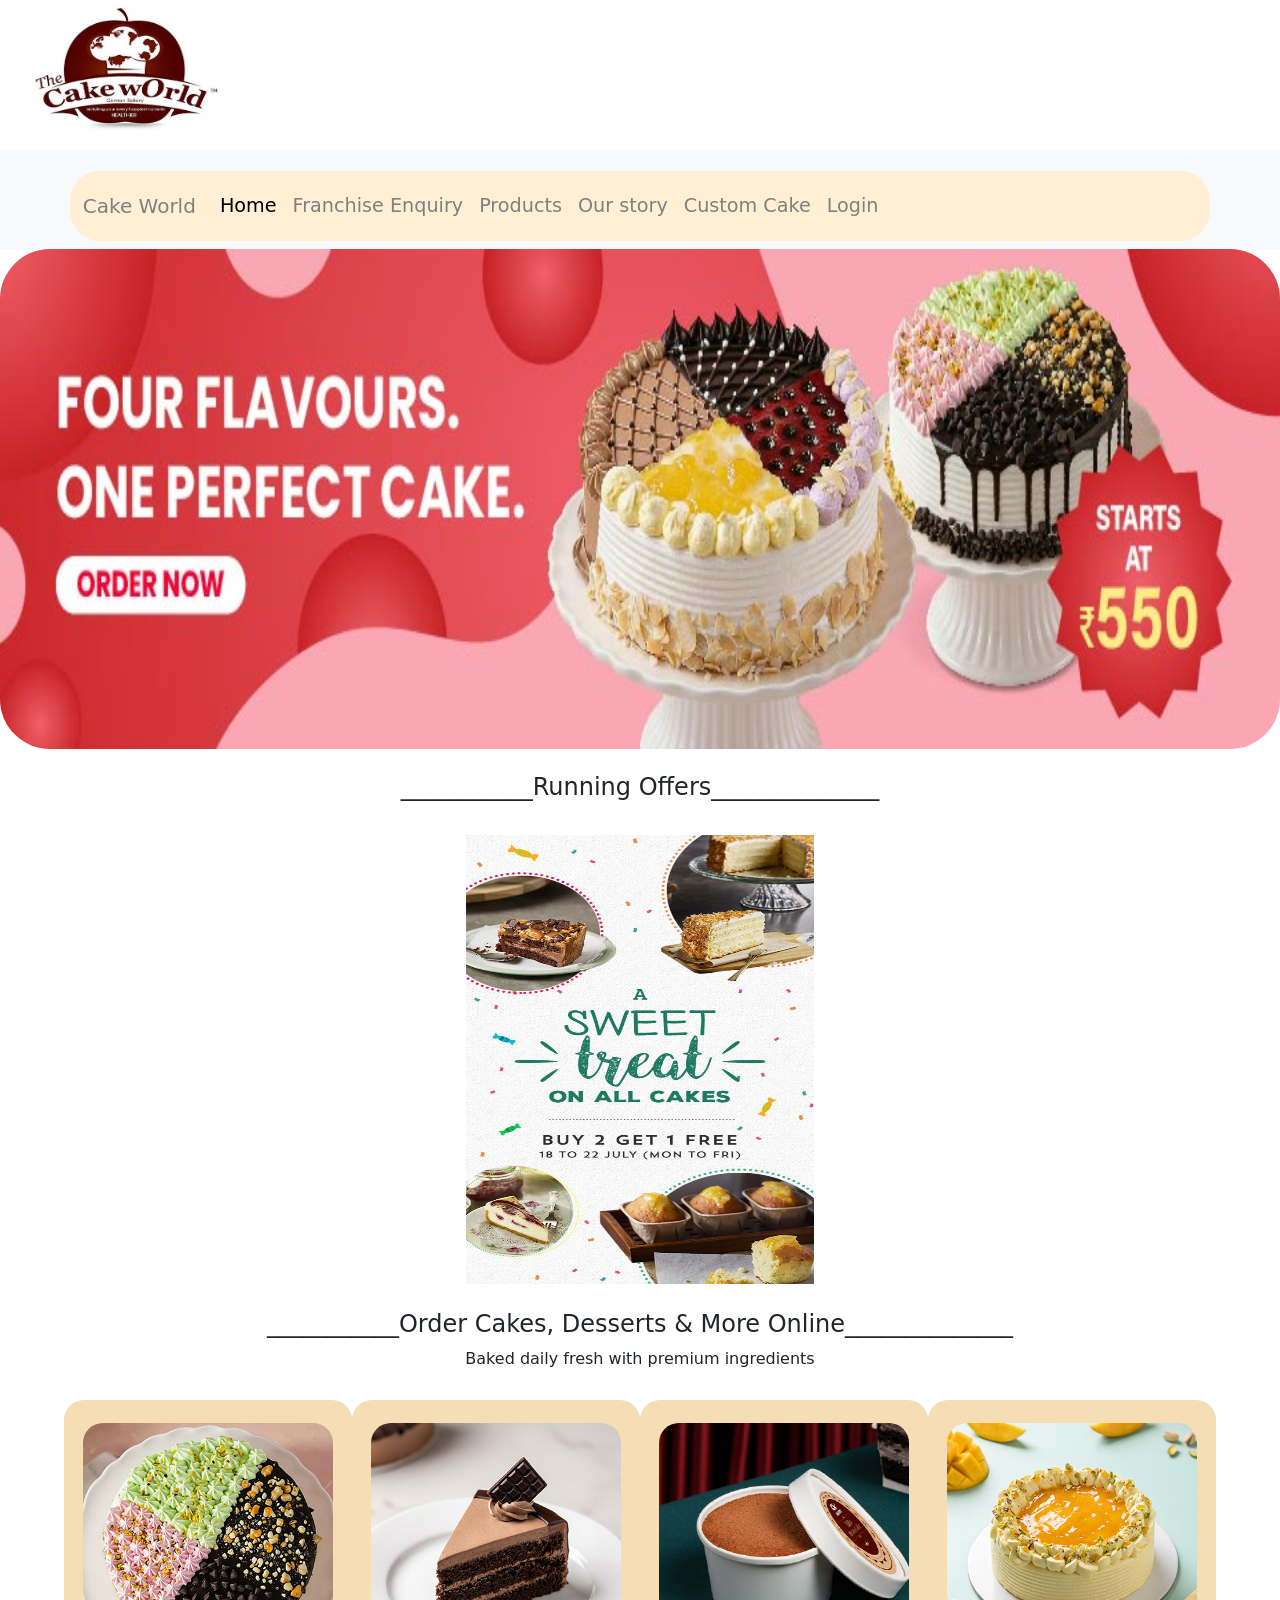
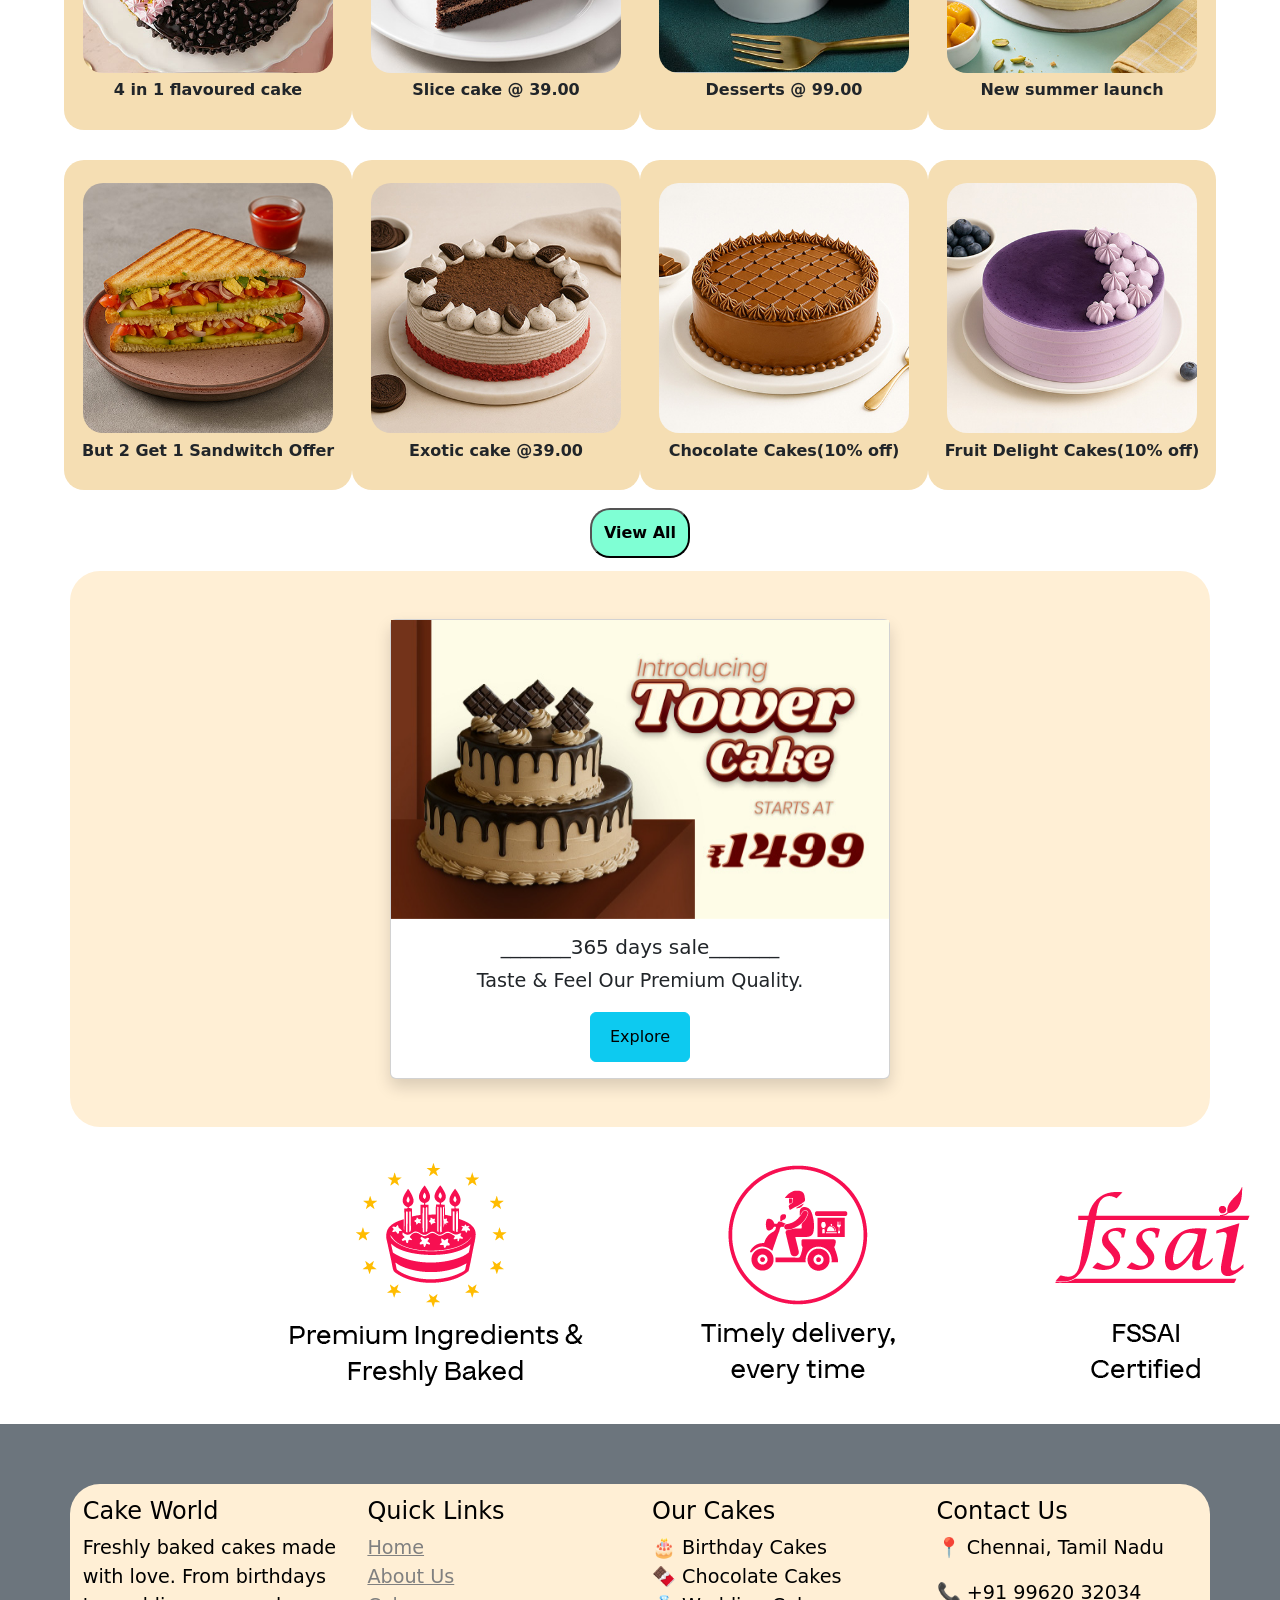
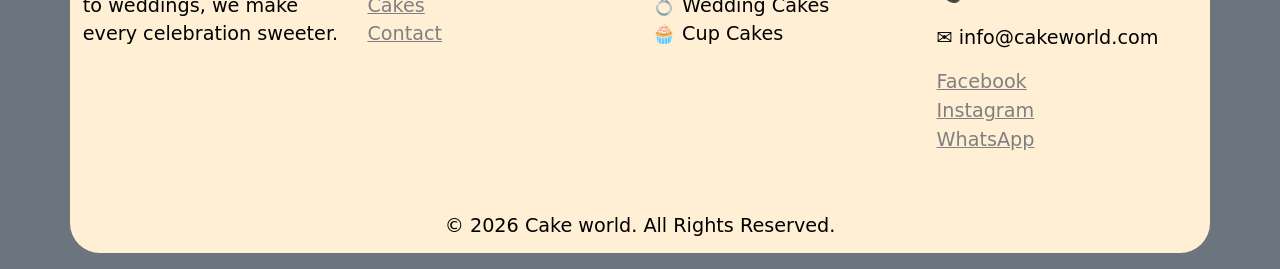
<file: index.html>
<!DOCTYPE html>
<html lang="en">
<head>
    <meta charset="UTF-8">
    <meta name="viewport" content="width=device-width, initial-scale=1.0">
    <title>Document</title>
    <link href="https://cdn.jsdelivr.net/npm/bootstrap@5.3.8/dist/css/bootstrap.min.css" rel="stylesheet" integrity="sha384-sRIl4kxILFvY47J16cr9ZwB07vP4J8+LH7qKQnuqkuIAvNWLzeN8tE5YBujZqJLB" crossorigin="anonymous">
    <link href="https://unpkg.com/aos@2.3.1/dist/aos.css" rel="stylesheet">

</head>
<style>
    body{
        overflow-x: hidden;
        padding: 0%;
        margin: 0%;
    }
    .container{
        background-color: pink;
        padding-left:3%;
        justify-content: space-evenly;
        font-size: larger;
    }
.container a{
color: grey;
justify-content: space-between;
}
.hero img{
    height: 500px;
    width: 100%;
    border-radius: 50px;
}
.hero1 img{
    padding: 2%;
    height: 500px;
    width: 400px;
}
.items{
    display: flex;
    justify-content: center;
    justify-content: space-around;
    padding: 5%;
    text-align: center;
    margin-top: -4%;
}
.list p{
    margin-top: 2%;
    font-weight: bold;
}
.list{
    height: 330px;
    width: 300px;
    background-color: wheat;
    padding-top: 2%;
    border-radius: 20px;
    margin-bottom: -4%;
}
.list img{
    border-radius: 20px;
}
button{
    background-color: aquamarine;
    height: 50px;
    width: 100px;
    justify-content: center;
    border-radius: 20px;
    font-weight: bold;
}
.container{
    background-color: papayawhip;
    margin-top: 1%;
    border-radius: 30px;
    padding: 1%;
}
.logo{
    margin-left: -15%;
}
/* Mobile Responsive - Up to 600px */
@media screen and (max-width: 600px) {

    /* Prevent horizontal scroll */
    body {
        overflow-x: hidden;
    }

    /* Navbar */
    .navbar-brand {
        font-size: 22px;
    }

    .navbar-nav {
        text-align: center;
    }

    .nav-item {
        padding: 5px 0;
    }

    /* Hero Section */
    .hero img,
    .hero1 img {
        width: 100%;
        height: auto;
        display: block;
    }

    .hero1 h4,
    .item h4 {
        font-size: 18px;
        padding: 0 10px;
        line-height: 1.5;
    }

    .item p {
        font-size: 14px;
        padding: 0 10px;
    }

    /* Product Sections */
    .items {
        display: flex;
        flex-direction: column;
        align-items: center;
        gap: 20px;
        margin: 20px 0;
    }

    .list {
        width: 90%;
        text-align: center;
    }

    .list img {
        width: 100%;
        max-width: 280px;
        height: auto;
        border-radius: 10px;
    }

    .list p {
        margin-top: 10px;
        font-size: 16px;
    }

    /* Buttons */
    button {
        width: 80%;
        max-width: 250px;
        padding: 10px;
        font-size: 16px;
    }

    /* Carousel Card */
    .container.py-5 {
        padding: 20px 10px !important;
    }

    .card {
        width: 95% !important;
        margin: auto;
    }

    .carousel-item img {
        height: 250px;
        object-fit: cover;
    }

    .card-title {
        font-size: 18px;
    }

    .card-text {
        font-size: 14px;
    }

    /* Logo */
    .logo {
        text-align: center;
        margin: 20px 0;
    }

    .logo img {
        width: 150px;
        height: auto;
    }

    /* Footer */
    .footer {
        text-align: center;
        padding: 30px 15px;
    }

    .footer h4 {
        margin-top: 15px;
        font-size: 20px;
    }

    .footer p,
    .footer li,
    .footer a {
        font-size: 14px;
    }

    .social-icons {
        margin-top: 10px;
    }

    hr {
        margin: 20px 0;
    }
}
</style>
<body>
<!--navbar-->  
    <img src="assets/photos/logo1.jpg" height="150px" width="250px" alt="logo">
    <nav class="navbar navbar-expand-lg bg-body-tertiary">
  <div class="container">
    <a class="navbar-brand" href="#">Cake World</a>
   <button class="navbar-toggler" type="button" data-bs-toggle="collapse" data-bs-target="#navbarNav" aria-controls="navbarNav" aria-expanded="false" aria-label="Toggle navigation">
      <span class="navbar-toggler-icon"></span>
      </button>
    <div class="collapse navbar-collapse" id="navbarNav">
      <ul class="navbar-nav">
        <li class="nav-item">
          <a class="nav-link active" aria-current="page" href="index.html">Home</a>
        </li>
        <li class="nav-item">
          <a class="nav-link" href="franchise.html">Franchise Enquiry</a>
        </li>
        <li class="nav-item">
          <a class="nav-link" href="products.html">Products</a>
        </li>
                <li class="nav-item">
          <a class="nav-link" href="story.html">Our story</a>
        </li>
                <li class="nav-item">
          <a class="nav-link" href="custom cake.html">Custom Cake</a>
        </li>
                <li class="nav-item">
          <a class="nav-link" href="login.html">Login</a>
        </li>
      </ul>
    </div>
  </div>
</nav>
<!--hero-->
<div class="hero">
    <div data-aos="fade-up">
<img src="assets/photos/cake.jpg" alt="cake">
</div>
</div>
<br>
<center>
    <div data-aos="flip-up">
<div class="hero1">
    <h4>___________Running Offers______________</h4>
<img src="assets/photos/cake1.jpg" alt="cake">
</div>
</div>
</center>
<!--items-->
<div class="item">
    <center>
    <h4>___________Order Cakes, Desserts & More Online______________</h4>
    <p>Baked daily fresh with premium ingredients</p>
    </center>
    </div>
    <div data-aos="fade-up">
    <div class="items">
<div class="list">
<img src="assets/photos/cake2.jpg" height="250px" width="250px" alt="cake">
<p>4 in 1 flavoured cake</p>
</div>
<div class="list">
<img src="assets/photos/cake3.jpg" height="250px" width="250px" alt="cake">
<p>Slice cake @ 39.00</p>
</div>
<div class="list">
<img src="assets/photos/cake4.jpg" height="250px" width="250px" alt="cake">
<p>Desserts @ 99.00</p>
</div>
<div class="list">
<img src="assets/photos/cake5.jpg" height="250px" width="250px" alt="cake">
<p>New summer launch</p>
</div>
</div>
    <div class="items">
<div class="list">
<img src="assets/photos/cake6.jpg" height="250px" width="250px" alt="cake">
<p>But 2 Get 1 Sandwitch Offer</p>
</div>
<div class="list">
<img src="assets/photos/cake7.jpg" height="250px" width="250px" alt="cake">
<p>Exotic cake @39.00</p>
</div>
<div class="list">
<img src="assets/photos/cake8.jpg" height="250px" width="250px" alt="cake">
<p>Chocolate Cakes(10% off)</p>
</div>
<div class="list">
<img src="assets/photos/cake9.jpg" height="250px" width="250px" alt="cake">
<p>Fruit Delight Cakes(10% off)</p>
</div>
</div>
</div>
<center>
<button>View All</button>
</center>


<div class="container py-5">
    <div class="card shadow mx-auto" style="max-width: 500px;">

        <!-- Carousel -->
        <div id="cardCarousel" class="carousel slide" data-bs-ride="carousel">

            <div class="carousel-inner">

                <div class="carousel-item active">
                    <img src="assets/photos/cake10.jpg" class="d-block w-100" alt="Image 1">
                </div>

                <div class="carousel-item">
                    <img src="assets/photos/cake11.jpg" class="d-block w-100" alt="Image 2">
                </div>

                <div class="carousel-item">
                    <img src="assets/photos/cake12.jpg" class="d-block w-100" alt="Image 3">
                </div>

                <div class="carousel-item">
                    <img src="assets/photos/cake11.jpg" class="d-block w-100" alt="Image 4">
                </div>

            </div>

        </div>

        <div class="card-body text-center">
            <h5 class="card-title">_______365 days sale_______</h5>
            <p class="card-text">Taste & Feel Our Premium Quality.</p>
            <button class="btn btn-info">Explore</button>
        </div>

    </div>
</div>
<div class="logo">
<img src="assets/photos/logo.jpg" alt="logo">
</div>

<footer class="footer bg-secondary text-black pt-5 pb-3">
    <div class="container">
        <div class="row">

            <!-- Column 1 -->
            <div class="col-md-3 col-sm-6 mb-4">
                <h4>Cake World</h4>
                <p>
                    Freshly baked cakes made with love. From birthdays to weddings,
                    we make every celebration sweeter.
                </p>
            </div>

            <!-- Column 2 -->
            <div class="col-md-3 col-sm-6 mb-4">
                <h4>Quick Links</h4>
                <ul class="list-unstyled">
                    <li><a href="#" class="footer-link">Home</a></li>
                    <li><a href="#" class="footer-link">About Us</a></li>
                    <li><a href="#" class="footer-link">Cakes</a></li>
                    <li><a href="#" class="footer-link">Contact</a></li>
                </ul>
            </div>

            <!-- Column 3 -->
            <div class="col-md-3 col-sm-6 mb-4">
                <h4>Our Cakes</h4>
                <ul class="list-unstyled">
                    <li>🎂 Birthday Cakes</li>
                    <li>🍫 Chocolate Cakes</li>
                    <li>💍 Wedding Cakes</li>
                    <li>🧁 Cup Cakes</li>
                </ul>
            </div>

            <!-- Column 4 -->
            <div class="col-md-3 col-sm-6 mb-4">
                <h4>Contact Us</h4>
                <p>📍 Chennai, Tamil Nadu</p>
                <p>📞 +91 99620 32034</p>
                <p>✉️ info@cakeworld.com</p>

                <div class="social-icons">
                    <a href="#  " class="footer-link">Facebook</a><br>
                    <a href="#" class="footer-link">Instagram</a><br>
                    <a href="#" class="footer-link">WhatsApp</a>
                </div>
            </div>

        </div>

        <hr class="border-light">

        <div class="text-center">
            <p class="mb-0">
                © 2026 Cake world. All Rights Reserved.
            </p>
        </div>
    </div>
</footer>
<script src="https://cdn.jsdelivr.net/npm/bootstrap@5.3.8/dist/js/bootstrap.bundle.min.js"></script>
<script>
    const carousel = document.querySelector('#cardCarousel');
    const bsCarousel = new bootstrap.Carousel(carousel, {
        interval: 2000, // Change every 2 seconds
        ride: 'carousel',
        pause: false,
        wrap: true
    });
</script>
<script src="https://unpkg.com/aos@2.3.1/dist/aos.js"></script>
<script>
    AOS.init({ duration: 900, once: true });
  </script>
</body>
</html>
</file>
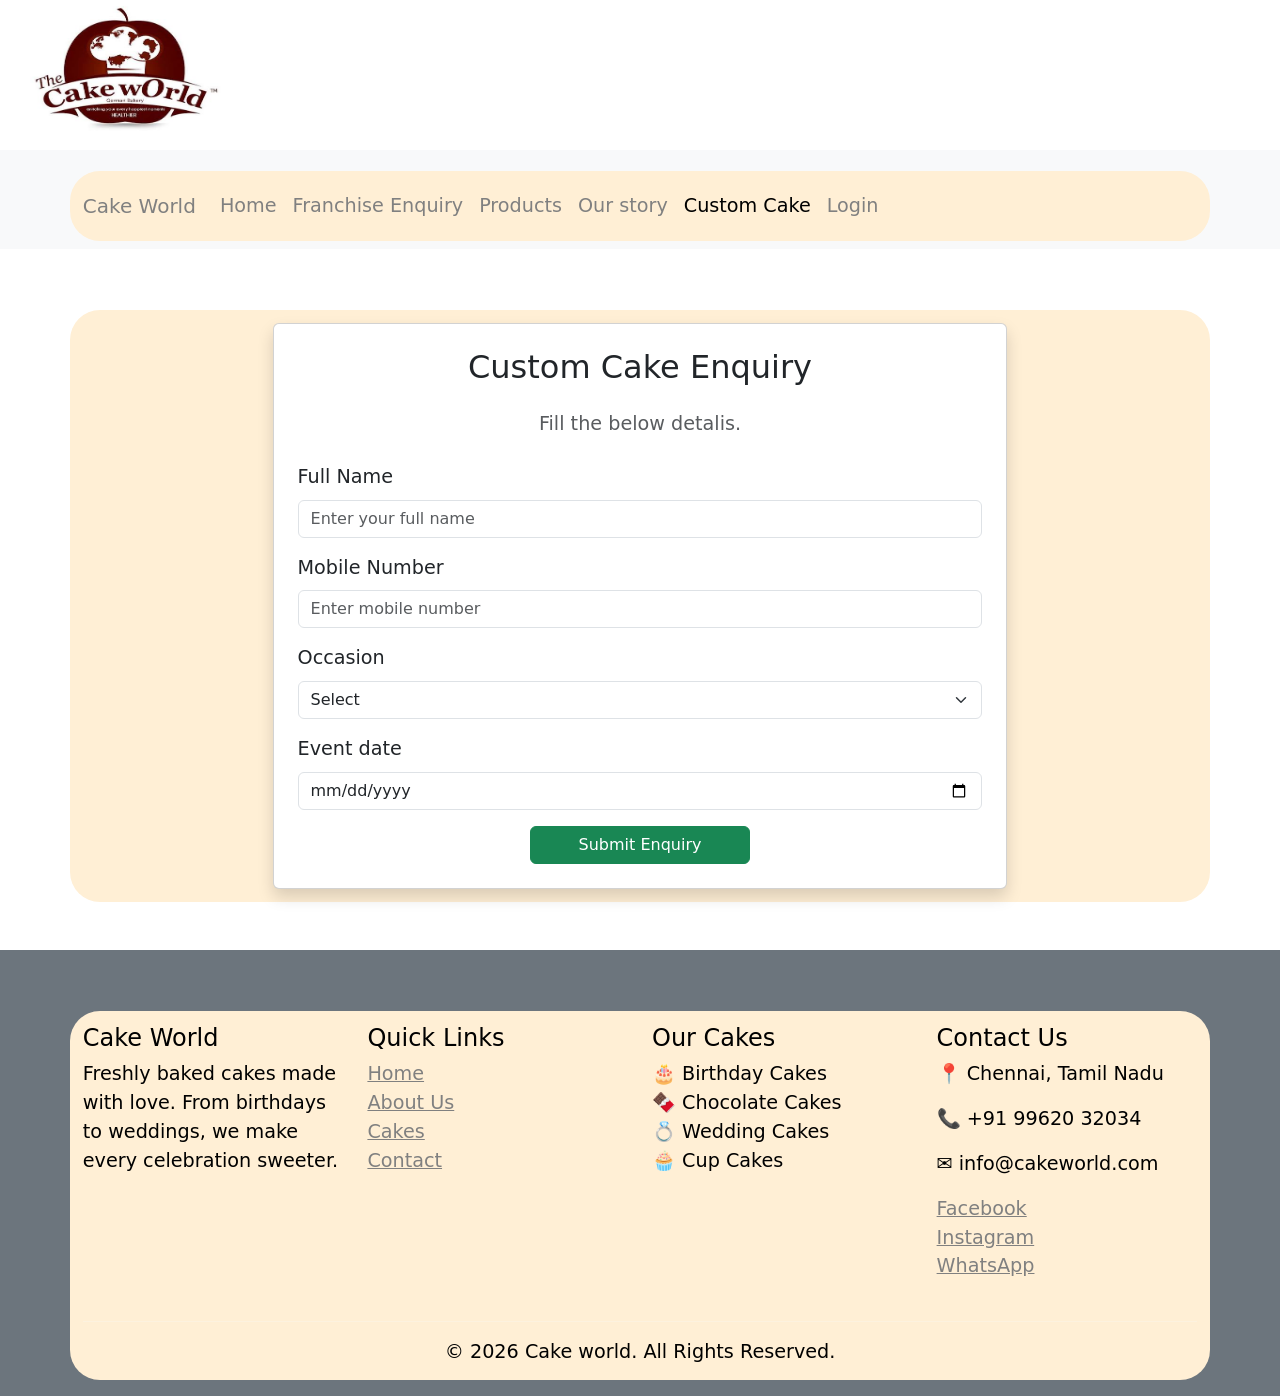
<file: custom cake.html>
<!DOCTYPE html>
<html lang="en">
<head>
    <meta charset="UTF-8">
    <meta name="viewport" content="width=device-width, initial-scale=1.0">
    <title>Document</title>
    <link href="https://cdn.jsdelivr.net/npm/bootstrap@5.3.8/dist/css/bootstrap.min.css" rel="stylesheet" integrity="sha384-sRIl4kxILFvY47J16cr9ZwB07vP4J8+LH7qKQnuqkuIAvNWLzeN8tE5YBujZqJLB" crossorigin="anonymous">
    <link href="https://unpkg.com/aos@2.3.1/dist/aos.css" rel="stylesheet">
</head>
<style>
    body{
        overflow-x: hidden;
        padding: 0%;
        margin: 0%;
    }
    .container{
        background-color: pink;
        padding-left:3%;
        justify-content: space-evenly;
        font-size: larger;
    }
.container a{
color: grey;
justify-content: space-between;
}
.container{
    background-color: papayawhip;
    margin-top: 1%;
    border-radius: 30px;
    padding: 1%;
}
@media screen and (max-width: 600px) {

    /* Form Section */
    .franchise-section {
        padding: 20px 10px !important;
    }

    .franchise-section .card {
        padding: 20px !important;
        border-radius: 10px;
    }

    .franchise-section h2 {
        font-size: 24px;
    }

    .franchise-section p {
        font-size: 14px;
    }

    .form-label {
        font-size: 14px;
    }

    .form-control,
    .form-select {
        font-size: 14px;
        padding: 10px;
    }

    .btn-success {
        width: 100%;
        padding: 12px;
        font-size: 16px;
    }

    /* Footer */
    .footer {
        text-align: center;
        padding-top: 30px !important;
        padding-bottom: 20px !important;
    }

    .footer .row {
        flex-direction: column;
    }

    .footer .col-md-3,
    .footer .col-sm-6 {
        width: 100%;
        margin-bottom: 20px;
    }

    .footer h4 {
        font-size: 20px;
        margin-bottom: 10px;
    }

    .footer p,
    .footer li,
    .footer a {
        font-size: 14px;
    }

    .footer ul {
        padding-left: 0;
    }

    .social-icons a {
        display: inline-block;
        margin: 5px 0;
    }

    .footer hr {
        margin: 20px 0;
    }

    .footer .text-center p {
        font-size: 13px;
    }
}
</style>
<body>
<!--navbar-->
    <img src="assets/photos/logo1.jpg" height="150px" width="250px" alt="logo">
<nav class="navbar navbar-expand-lg bg-body-tertiary">
  <div class="container">
    <a class="navbar-brand" href="#">Cake World</a>
   <button class="navbar-toggler" type="button" data-bs-toggle="collapse" data-bs-target="#navbarNav" aria-controls="navbarNav" aria-expanded="false" aria-label="Toggle navigation">
      <span class="navbar-toggler-icon"></span>
      </button>
    <div class="collapse navbar-collapse" id="navbarNav">
      <ul class="navbar-nav">
        <li class="nav-item">
          <a class="nav-link" aria-current="page" href="index.html">Home</a>
        </li>
        <li class="nav-item">
          <a class="nav-link " href="franchise.html">Franchise Enquiry</a>
        </li>
        <li class="nav-item">
          <a class="nav-link" href="products.html">Products</a>
        </li>
                <li class="nav-item">
          <a class="nav-link" href="story.html">Our story</a>
        </li>
                <li class="nav-item">
          <a class="nav-link active" href="custom cake.html">Custom Cake</a>
        </li>
                <li class="nav-item">
          <a class="nav-link" href="login.html">Login</a>
        </li>
      </ul>
    </div>
  </div>
</nav>
<div data-aos="flip-up">
<section class="franchise-section py-5">
    <div class="container">
        <div class="row justify-content-center">
            <div class="col-lg-8">

                <div class="card shadow p-4">
                    <h2 class="text-center mb-4">Custom Cake Enquiry</h2>
                    <p class="text-center text-muted mb-4">
                        Fill the below detalis.                    </p>

                    <form>

                        <div class="mb-3">
                            <label class="form-label">Full Name</label>
                            <input type="text" class="form-control" placeholder="Enter your full name" required>
                        </div>

                        <div class="mb-3">
                            <label class="form-label">Mobile Number</label>
                            <input type="tel" class="form-control" placeholder="Enter mobile number" required>
                        </div>

                        <div class="mb-3">
                            <label class="form-label">Occasion</label>
                            <select class="form-select">
                                <option selected>Select</option>
                                <option>Kids Birthday</option>
                                <option>Wedding</option>
                                <option>Anniversary</option>
                                <option>Other events</option>
                            </select>
                        </div>

                        <div class="mb-3">
                            <label class="form-label">Event date</label>
                            <input type="date" class="form-control" placeholder="Enter preferred location">
                        </div>

                        <div class="text-center">
                            <button type="submit" class="btn btn-success px-5">
                                Submit Enquiry
                            </button>
                        </div>

                    </form>

                </div>

            </div>
        </div>
    </div>
</section>
</div>
<footer class="footer bg-secondary text-black pt-5 pb-3">
    <div class="container">
        <div class="row">

            <!-- Column 1 -->
            <div class="col-md-3 col-sm-6 mb-4">
                <h4>Cake World</h4>
                <p>
                    Freshly baked cakes made with love. From birthdays to weddings,
                    we make every celebration sweeter.
                </p>
            </div>

            <!-- Column 2 -->
            <div class="col-md-3 col-sm-6 mb-4">
                <h4>Quick Links</h4>
                <ul class="list-unstyled">
                    <li><a href="#" class="footer-link">Home</a></li>
                    <li><a href="#" class="footer-link">About Us</a></li>
                    <li><a href="#" class="footer-link">Cakes</a></li>
                    <li><a href="#" class="footer-link">Contact</a></li>
                </ul>
            </div>

            <!-- Column 3 -->
            <div class="col-md-3 col-sm-6 mb-4">
                <h4>Our Cakes</h4>
                <ul class="list-unstyled">
                    <li>🎂 Birthday Cakes</li>
                    <li>🍫 Chocolate Cakes</li>
                    <li>💍 Wedding Cakes</li>
                    <li>🧁 Cup Cakes</li>
                </ul>
            </div>

            <!-- Column 4 -->
            <div class="col-md-3 col-sm-6 mb-4">
                <h4>Contact Us</h4>
                <p>📍 Chennai, Tamil Nadu</p>
                <p>📞 +91 99620 32034</p>
                <p>✉️ info@cakeworld.com</p>

                <div class="social-icons">
                    <a href="#  " class="footer-link">Facebook</a><br>
                    <a href="#" class="footer-link">Instagram</a><br>
                    <a href="#" class="footer-link">WhatsApp</a>
                </div>
            </div>

        </div>

        <hr class="border-light">

        <div class="text-center">
            <p class="mb-0">
                © 2026 Cake world. All Rights Reserved.
            </p>
        </div>
    </div>
</footer>
<script src="https://cdn.jsdelivr.net/npm/bootstrap@5.3.8/dist/js/bootstrap.bundle.min.js"></script>
<script>
    const carousel = document.querySelector('#cardCarousel');
    const bsCarousel = new bootstrap.Carousel(carousel, {
        interval: 2000, // Change every 2 seconds
        ride: 'carousel',
        pause: false,
        wrap: true
    });
</script>
<script src="https://unpkg.com/aos@2.3.1/dist/aos.js"></script>
<script>
    AOS.init({ duration: 900, once: true });
  </script>
</body>
</html>
</file>
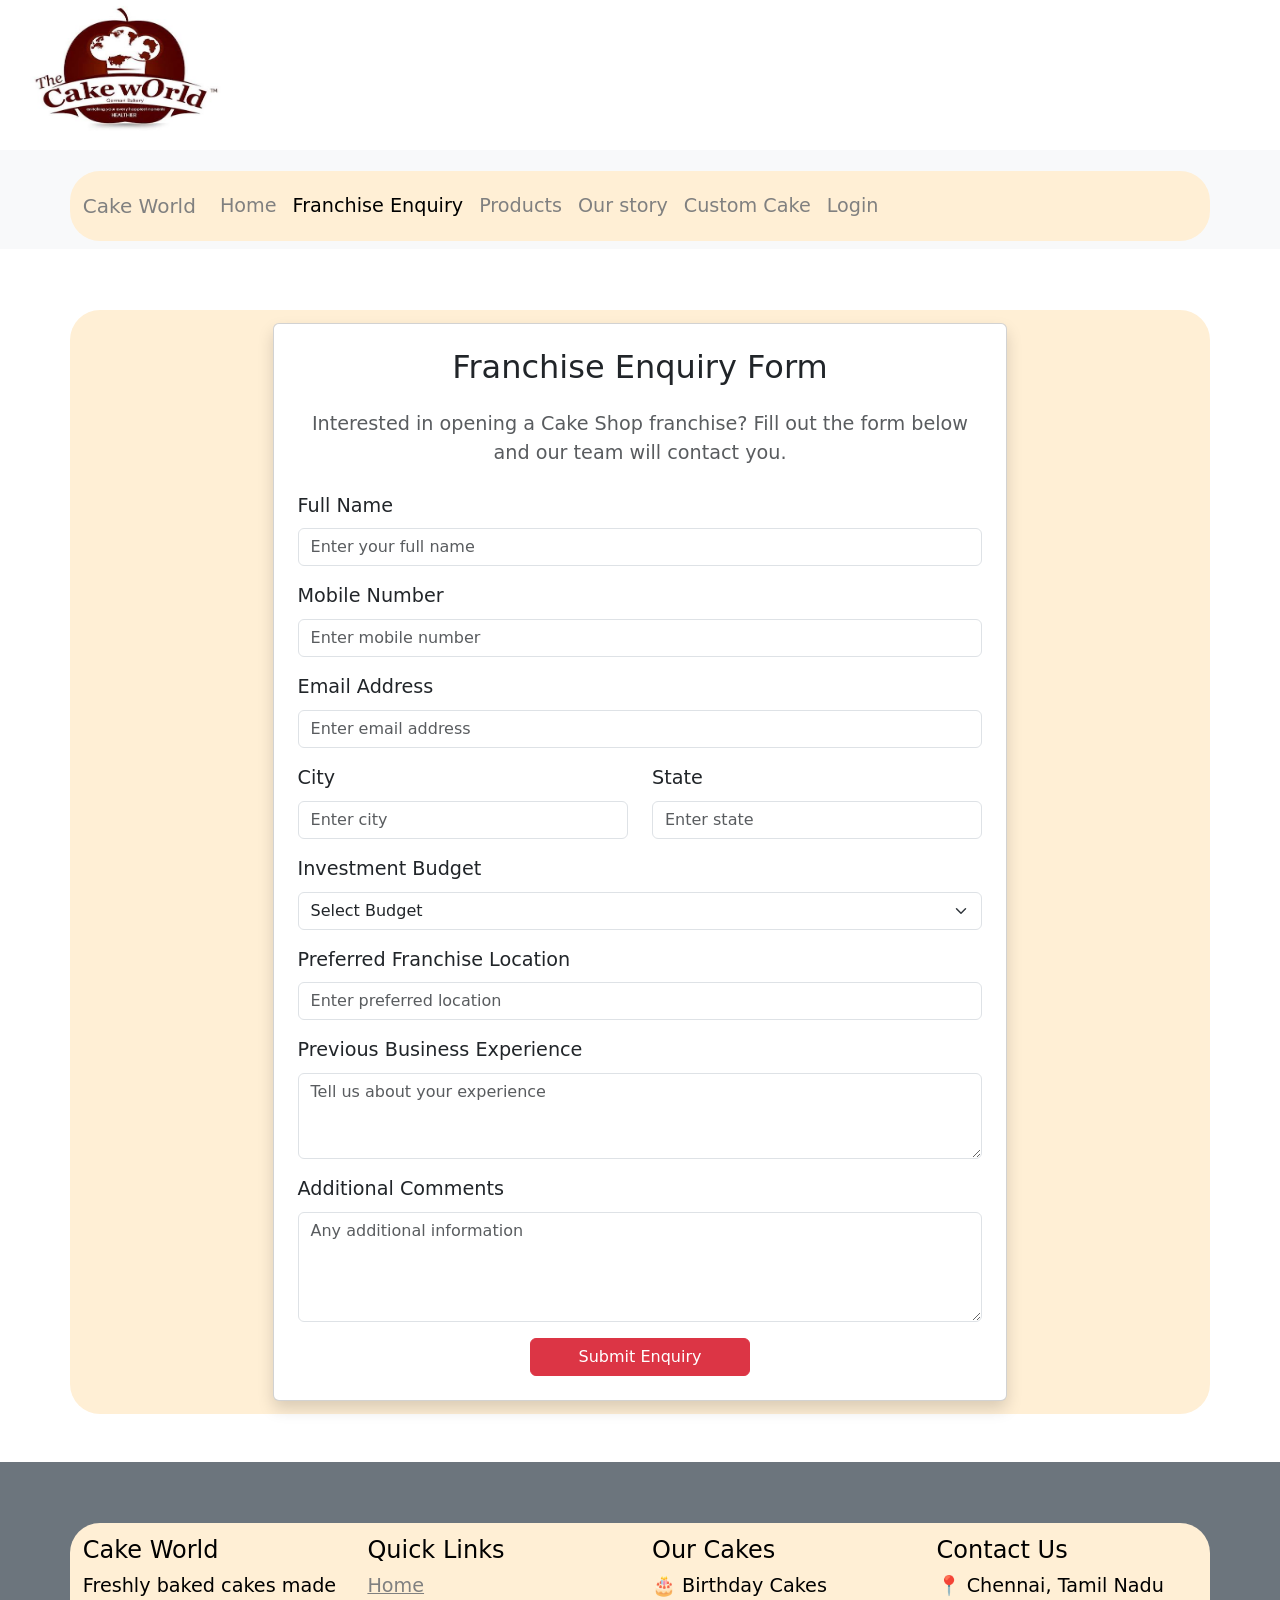
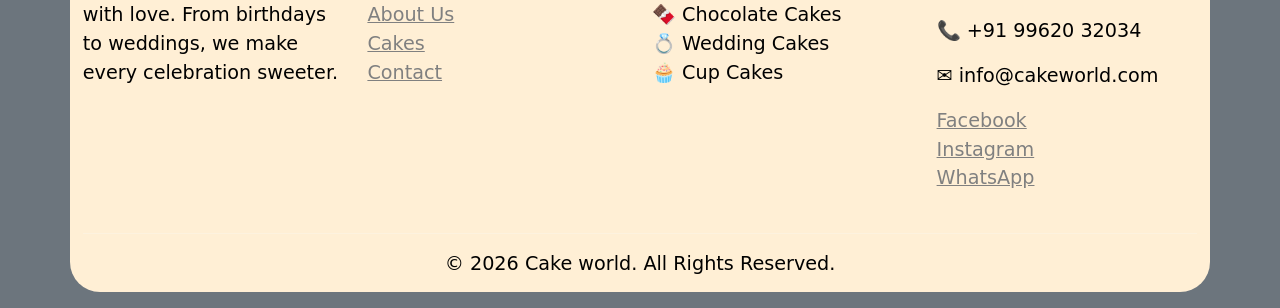
<file: franchise.html>
<!DOCTYPE html>
<html lang="en">
<head>
    <meta charset="UTF-8">
    <meta name="viewport" content="width=device-width, initial-scale=1.0">
    <title>Document</title>
    <link href="https://cdn.jsdelivr.net/npm/bootstrap@5.3.8/dist/css/bootstrap.min.css" rel="stylesheet" integrity="sha384-sRIl4kxILFvY47J16cr9ZwB07vP4J8+LH7qKQnuqkuIAvNWLzeN8tE5YBujZqJLB" crossorigin="anonymous">
    <link href="https://unpkg.com/aos@2.3.1/dist/aos.css" rel="stylesheet">
</head>
<style>
    body{
        overflow-x: hidden;
        padding: 0%;
        margin: 0%;
    }
    .container{
        background-color: pink;
        padding-left:3%;
        justify-content: space-evenly;
        font-size: larger;
    }
.container a{
color: grey;
justify-content: space-between;
}
.container{
    background-color: papayawhip;
    margin-top: 1%;
    border-radius: 30px;
    padding: 1%;
}
/* Mobile View - Up to 600px */
@media screen and (max-width: 600px) {

    /* Franchise Form Section */
    .franchise-section {
        padding: 20px 10px;
    }

    .franchise-section .card {
        padding: 20px !important;
    }

    .franchise-section h2 {
        font-size: 24px;
    }

    .franchise-section p {
        font-size: 14px;
    }

    .form-control,
    .form-select {
        font-size: 14px;
    }

    .btn-danger {
        width: 100%;
        padding: 10px;
    }

    /* City & State fields */
    .row .col-md-6 {
        width: 100%;
    }

    /* Footer */
    .footer {
        text-align: center;
        padding-top: 30px;
    }

    .footer h4 {
        font-size: 20px;
        margin-bottom: 15px;
    }

    .footer p,
    .footer li,
    .footer a {
        font-size: 14px;
    }

    .footer .col-md-3 {
        margin-bottom: 25px;
    }

    .social-icons a {
        display: inline-block;
        margin: 5px 0;
    }

    hr {
        margin: 15px 0;
    }

    .footer .text-center p {
        font-size: 13px;
    }
}
</style>
<body>
<!--navbar-->
    <img src="assets/photos/logo1.jpg" height="150px" width="250px" alt="logo">
<nav class="navbar navbar-expand-lg bg-body-tertiary">
  <div class="container">
    <a class="navbar-brand" href="#">Cake World</a>
   <button class="navbar-toggler" type="button" data-bs-toggle="collapse" data-bs-target="#navbarNav" aria-controls="navbarNav" aria-expanded="false" aria-label="Toggle navigation">
      <span class="navbar-toggler-icon"></span>
      </button>
    <div class="collapse navbar-collapse" id="navbarNav">
      <ul class="navbar-nav">
        <li class="nav-item">
          <a class="nav-link" aria-current="page" href="index.html">Home</a>
        </li>
        <li class="nav-item">
          <a class="nav-link active" href="franchise.html">Franchise Enquiry</a>
        </li>
        <li class="nav-item">
          <a class="nav-link" href="products.html">Products</a>
        </li>
                <li class="nav-item">
          <a class="nav-link" href="story.html">Our story</a>
        </li>
                <li class="nav-item">
          <a class="nav-link" href="custom cake.html">Custom Cake</a>
        </li>
                <li class="nav-item">
          <a class="nav-link" href="login.html">Login</a>
        </li>
      </ul>
    </div>
  </div>
</nav>
<div data-aos="flip-up">
<section class="franchise-section py-5">
    <div class="container">
        <div class="row justify-content-center">
            <div class="col-lg-8">

                <div class="card shadow p-4">
                    <h2 class="text-center mb-4">Franchise Enquiry Form</h2>
                    <p class="text-center text-muted mb-4">
                        Interested in opening a Cake Shop franchise? Fill out the form below and our team will contact you.
                    </p>

                    <form>

                        <div class="mb-3">
                            <label class="form-label">Full Name</label>
                            <input type="text" class="form-control" placeholder="Enter your full name" required>
                        </div>

                        <div class="mb-3">
                            <label class="form-label">Mobile Number</label>
                            <input type="tel" class="form-control" placeholder="Enter mobile number" required>
                        </div>

                        <div class="mb-3">
                            <label class="form-label">Email Address</label>
                            <input type="email" class="form-control" placeholder="Enter email address" required>
                        </div>

                        <div class="row">
                            <div class="col-md-6 mb-3">
                                <label class="form-label">City</label>
                                <input type="text" class="form-control" placeholder="Enter city">
                            </div>

                            <div class="col-md-6 mb-3">
                                <label class="form-label">State</label>
                                <input type="text" class="form-control" placeholder="Enter state">
                            </div>
                        </div>

                        <div class="mb-3">
                            <label class="form-label">Investment Budget</label>
                            <select class="form-select">
                                <option selected>Select Budget</option>
                                <option>₹5 - ₹10 Lakhs</option>
                                <option>₹10 - ₹20 Lakhs</option>
                                <option>₹20 - ₹30 Lakhs</option>
                                <option>₹30 Lakhs & Above</option>
                            </select>
                        </div>

                        <div class="mb-3">
                            <label class="form-label">Preferred Franchise Location</label>
                            <input type="text" class="form-control" placeholder="Enter preferred location">
                        </div>

                        <div class="mb-3">
                            <label class="form-label">Previous Business Experience</label>
                            <textarea class="form-control" rows="3" placeholder="Tell us about your experience"></textarea>
                        </div>

                        <div class="mb-3">
                            <label class="form-label">Additional Comments</label>
                            <textarea class="form-control" rows="4" placeholder="Any additional information"></textarea>
                        </div>

                        <div class="text-center">
                            <button type="submit" class="btn btn-danger px-5">
                                Submit Enquiry
                            </button>
                        </div>

                    </form>

                </div>

            </div>
        </div>
    </div>
</section>
</div>
<footer class="footer bg-secondary text-black pt-5 pb-3">
    <div class="container">
        <div class="row">

            <!-- Column 1 -->
            <div class="col-md-3 col-sm-6 mb-4">
                <h4>Cake World</h4>
                <p>
                    Freshly baked cakes made with love. From birthdays to weddings,
                    we make every celebration sweeter.
                </p>
            </div>

            <!-- Column 2 -->
            <div class="col-md-3 col-sm-6 mb-4">
                <h4>Quick Links</h4>
                <ul class="list-unstyled">
                    <li><a href="#" class="footer-link">Home</a></li>
                    <li><a href="#" class="footer-link">About Us</a></li>
                    <li><a href="#" class="footer-link">Cakes</a></li>
                    <li><a href="#" class="footer-link">Contact</a></li>
                </ul>
            </div>

            <!-- Column 3 -->
            <div class="col-md-3 col-sm-6 mb-4">
                <h4>Our Cakes</h4>
                <ul class="list-unstyled">
                    <li>🎂 Birthday Cakes</li>
                    <li>🍫 Chocolate Cakes</li>
                    <li>💍 Wedding Cakes</li>
                    <li>🧁 Cup Cakes</li>
                </ul>
            </div>

            <!-- Column 4 -->
            <div class="col-md-3 col-sm-6 mb-4">
                <h4>Contact Us</h4>
                <p>📍 Chennai, Tamil Nadu</p>
                <p>📞 +91 99620 32034</p>
                <p>✉️ info@cakeworld.com</p>

                <div class="social-icons">
                    <a href="#  " class="footer-link">Facebook</a><br>
                    <a href="#" class="footer-link">Instagram</a><br>
                    <a href="#" class="footer-link">WhatsApp</a>
                </div>
            </div>

        </div>

        <hr class="border-light">

        <div class="text-center">
            <p class="mb-0">
                © 2026 Cake world. All Rights Reserved.
            </p>
        </div>
    </div>
</footer>
<script src="https://cdn.jsdelivr.net/npm/bootstrap@5.3.8/dist/js/bootstrap.bundle.min.js"></script>
<script>
    const carousel = document.querySelector('#cardCarousel');
    const bsCarousel = new bootstrap.Carousel(carousel, {
        interval: 2000, // Change every 2 seconds
        ride: 'carousel',
        pause: false,
        wrap: true
    });
</script>
<script src="https://unpkg.com/aos@2.3.1/dist/aos.js"></script>
<script>
    AOS.init({ duration: 900, once: true });
  </script>
</body>
</html>
</file>
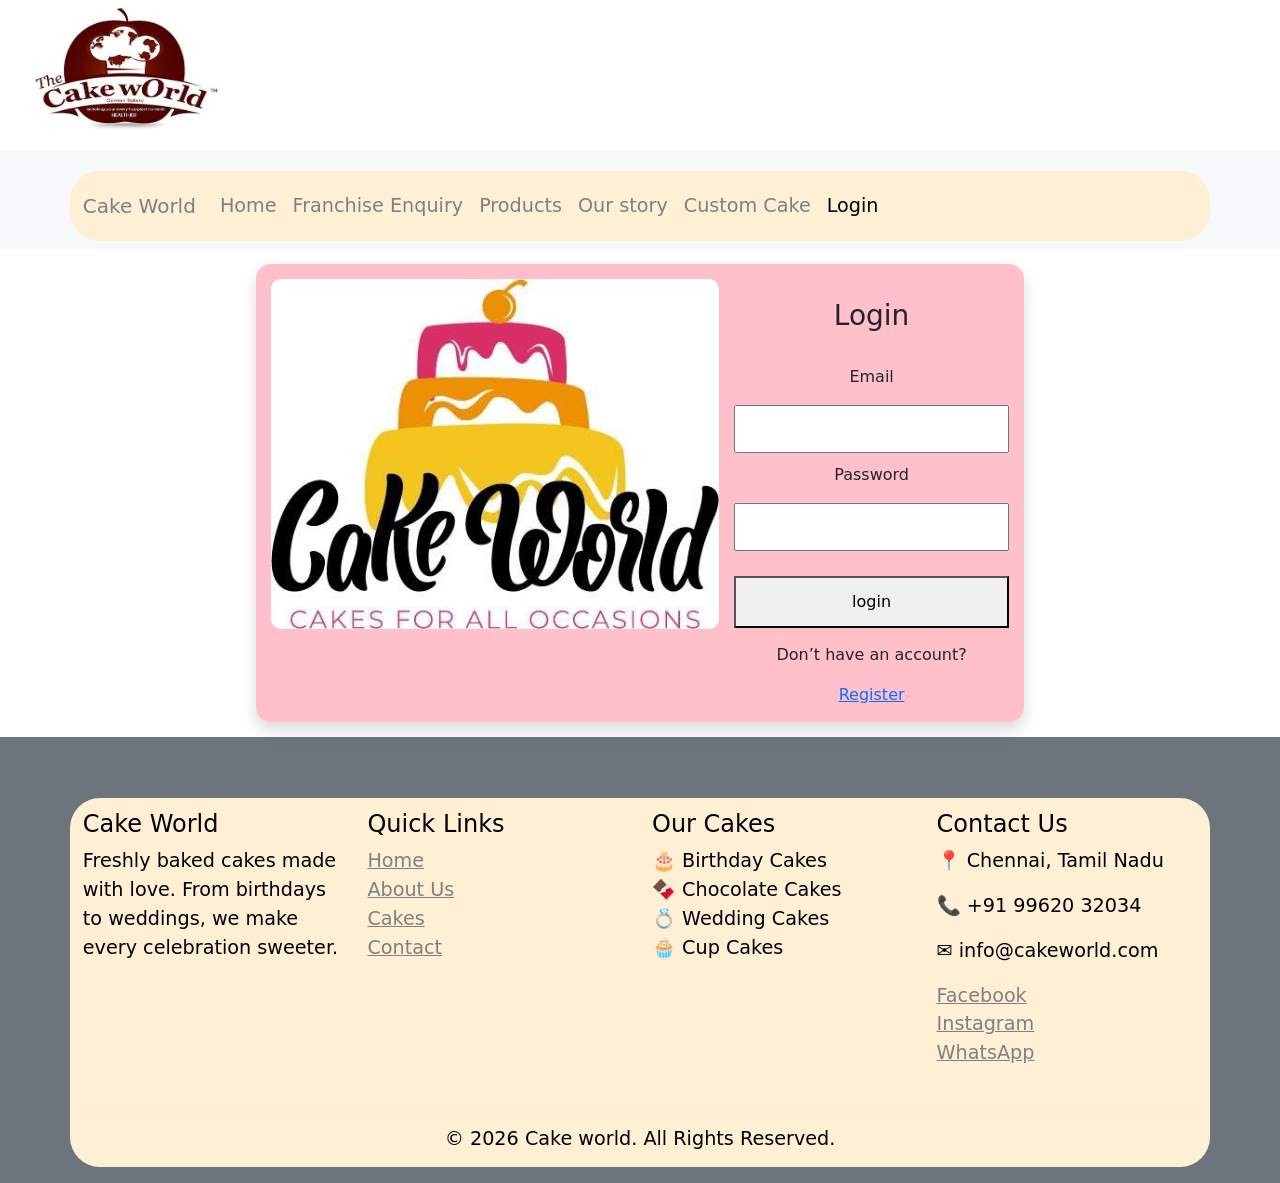
<file: login.html>
<!DOCTYPE html>
<html lang="en">
<head>
    <meta charset="UTF-8">
    <meta name="viewport" content="width=device-width, initial-scale=1.0">
    <title>Document</title>
    <link href="https://cdn.jsdelivr.net/npm/bootstrap@5.3.8/dist/css/bootstrap.min.css" rel="stylesheet" integrity="sha384-sRIl4kxILFvY47J16cr9ZwB07vP4J8+LH7qKQnuqkuIAvNWLzeN8tE5YBujZqJLB" crossorigin="anonymous">
    <link href="https://unpkg.com/aos@2.3.1/dist/aos.css" rel="stylesheet">
</head>
<style>
    body{
        overflow-x: hidden;
        padding: 0%;
        margin: 0%;
    }
    .container{
        background-color: pink;
        padding-left:3%;
        justify-content: space-evenly;
        font-size: larger;
    }
.container a{
color: grey;
justify-content: space-between;
}
.container{
    background-color: papayawhip;
    margin-top: 1%;
    border-radius: 30px;
    padding: 1%;
}
    .login{
        display: flex;
        width: 60%;
        margin: 15px auto;
        padding: 15px;
        text-align: center;
        border-radius: 15px;
        background-color: pink;
    }

    .login1 img{
        width: 100%;
        height: auto;
        border-radius: 10px;
    }

    .login2{
        margin: 20px 0 0 0;
        margin-left: 2%;
    }

    .login2 h2{
        font-size: 28px;
    }

    .login2 input{
        width: 100%;
        padding: 10px;
        margin-bottom: 10px;
    }

    .login2 button{
        width: 100%;
        margin: 15px 0;
        padding: 12px;
        font-size: 16px;
    }
    @media screen and (max-width: 600px) {

    /* Login Section */
    .login {
        display: flex;
        flex-direction: column;
        width: 95%;
        margin: 20px auto;
        padding: 15px;
    }

    .login1,
    .login2 {
        width: 100%;
        text-align: center;
    }

    .login1 img {
        width: 100%;
        height: auto;
        display: block;
        margin: 0 auto 20px;
    }

    .login2 h2 {
        font-size: 28px;
    }

    .login2 p {
        font-size: 14px;
        margin-bottom: 5px;
    }

    .login2 input {
        width: 100%;
        padding: 10px;
        margin-bottom: 15px;
        box-sizing: border-box;
    }

    .login2 button {
        width: 100%;
        padding: 10px;
        margin-bottom: 15px;
    }

    /* Footer */
    .footer {
        text-align: center;
        padding-top: 30px !important;
        padding-bottom: 20px !important;
    }

    .footer .row {
        display: flex;
        flex-direction: column;
    }

    .footer .col-md-3,
    .footer .col-sm-6 {
        width: 100%;
        margin-bottom: 20px;
    }

    .footer h4 {
        font-size: 20px;
        margin-bottom: 10px;
    }

    .footer p,
    .footer li,
    .footer a {
        font-size: 14px;
    }

    .footer ul {
        padding-left: 0;
    }

    .social-icons a {
        display: inline-block;
        margin: 5px 0;
    }

    .footer hr {
        margin: 20px 0;
    }

    .footer .text-center p {
        font-size: 13px;
    }
}
</style>
<body>
<!--navbar-->
    <img src="assets/photos/logo1.jpg" height="150px" width="250px" alt="logo">
<nav class="navbar navbar-expand-lg bg-body-tertiary">
  <div class="container">
    <a class="navbar-brand" href="#">Cake World</a>
   <button class="navbar-toggler" type="button" data-bs-toggle="collapse" data-bs-target="#navbarNav" aria-controls="navbarNav" aria-expanded="false" aria-label="Toggle navigation">
      <span class="navbar-toggler-icon"></span>
      </button>
    <div class="collapse navbar-collapse" id="navbarNav">
      <ul class="navbar-nav">
        <li class="nav-item">
          <a class="nav-link" aria-current="page" href="index.html">Home</a>
        </li>
        <li class="nav-item">
          <a class="nav-link" href="franchise.html">Franchise Enquiry</a>
        </li>
        <li class="nav-item">
          <a class="nav-link" href="products.html">Products</a>
        </li>
                <li class="nav-item">
          <a class="nav-link" href="story.html">Our story</a>
        </li>
                <li class="nav-item">
          <a class="nav-link" href="custom cake.html">Custom Cake</a>
        </li>
                <li class="nav-item">
          <a class="nav-link active" href="login.html">Login</a>
        </li>
      </ul>
    </div>
  </div>
</nav>
<div data-aos="flip-up">
<div class="login shadow">
<div class="login1">
<img src="assets/photos/cake20.jpg" width="400px" height="400px" alt="harvest">
</div>
<div class="login2">
 <div data-aos="flip-left"> 
<h2>Login</h2><br>
<p>Email</p>
<input type="text">
<p>Password</p>
<input type="text">
<button>login</button><br>
<p>Don’t have an account?</p> 
<a href="register.html">Register</a>
</div>
</div>
</div>
</div>

<footer class="footer bg-secondary text-black pt-5 pb-3">
    <div class="container">
        <div class="row">

            <!-- Column 1 -->
            <div class="col-md-3 col-sm-6 mb-4">
                <h4>Cake World</h4>
                <p>
                    Freshly baked cakes made with love. From birthdays to weddings,
                    we make every celebration sweeter.
                </p>
            </div>

            <!-- Column 2 -->
            <div class="col-md-3 col-sm-6 mb-4">
                <h4>Quick Links</h4>
                <ul class="list-unstyled">
                    <li><a href="#" class="footer-link">Home</a></li>
                    <li><a href="#" class="footer-link">About Us</a></li>
                    <li><a href="#" class="footer-link">Cakes</a></li>
                    <li><a href="#" class="footer-link">Contact</a></li>
                </ul>
            </div>

            <!-- Column 3 -->
            <div class="col-md-3 col-sm-6 mb-4">
                <h4>Our Cakes</h4>
                <ul class="list-unstyled">
                    <li>🎂 Birthday Cakes</li>
                    <li>🍫 Chocolate Cakes</li>
                    <li>💍 Wedding Cakes</li>
                    <li>🧁 Cup Cakes</li>
                </ul>
            </div>

            <!-- Column 4 -->
            <div class="col-md-3 col-sm-6 mb-4">
                <h4>Contact Us</h4>
                <p>📍 Chennai, Tamil Nadu</p>
                <p>📞 +91 99620 32034</p>
                <p>✉️ info@cakeworld.com</p>

                <div class="social-icons">
                    <a href="#  " class="footer-link">Facebook</a><br>
                    <a href="#" class="footer-link">Instagram</a><br>
                    <a href="#" class="footer-link">WhatsApp</a>
                </div>
            </div>

        </div>

        <hr class="border-light">

        <div class="text-center">
            <p class="mb-0">
                © 2026 Cake world. All Rights Reserved.
            </p>
        </div>
    </div>
</footer>
<script src="https://cdn.jsdelivr.net/npm/bootstrap@5.3.8/dist/js/bootstrap.bundle.min.js"></script>
<script>
    const carousel = document.querySelector('#cardCarousel');
    const bsCarousel = new bootstrap.Carousel(carousel, {
        interval: 2000, // Change every 2 seconds
        ride: 'carousel',
        pause: false,
        wrap: true
    });
</script>
<script src="https://unpkg.com/aos@2.3.1/dist/aos.js"></script>
<script>
    AOS.init({ duration: 900, once: true });
  </script>
</body>
</html>
</file>
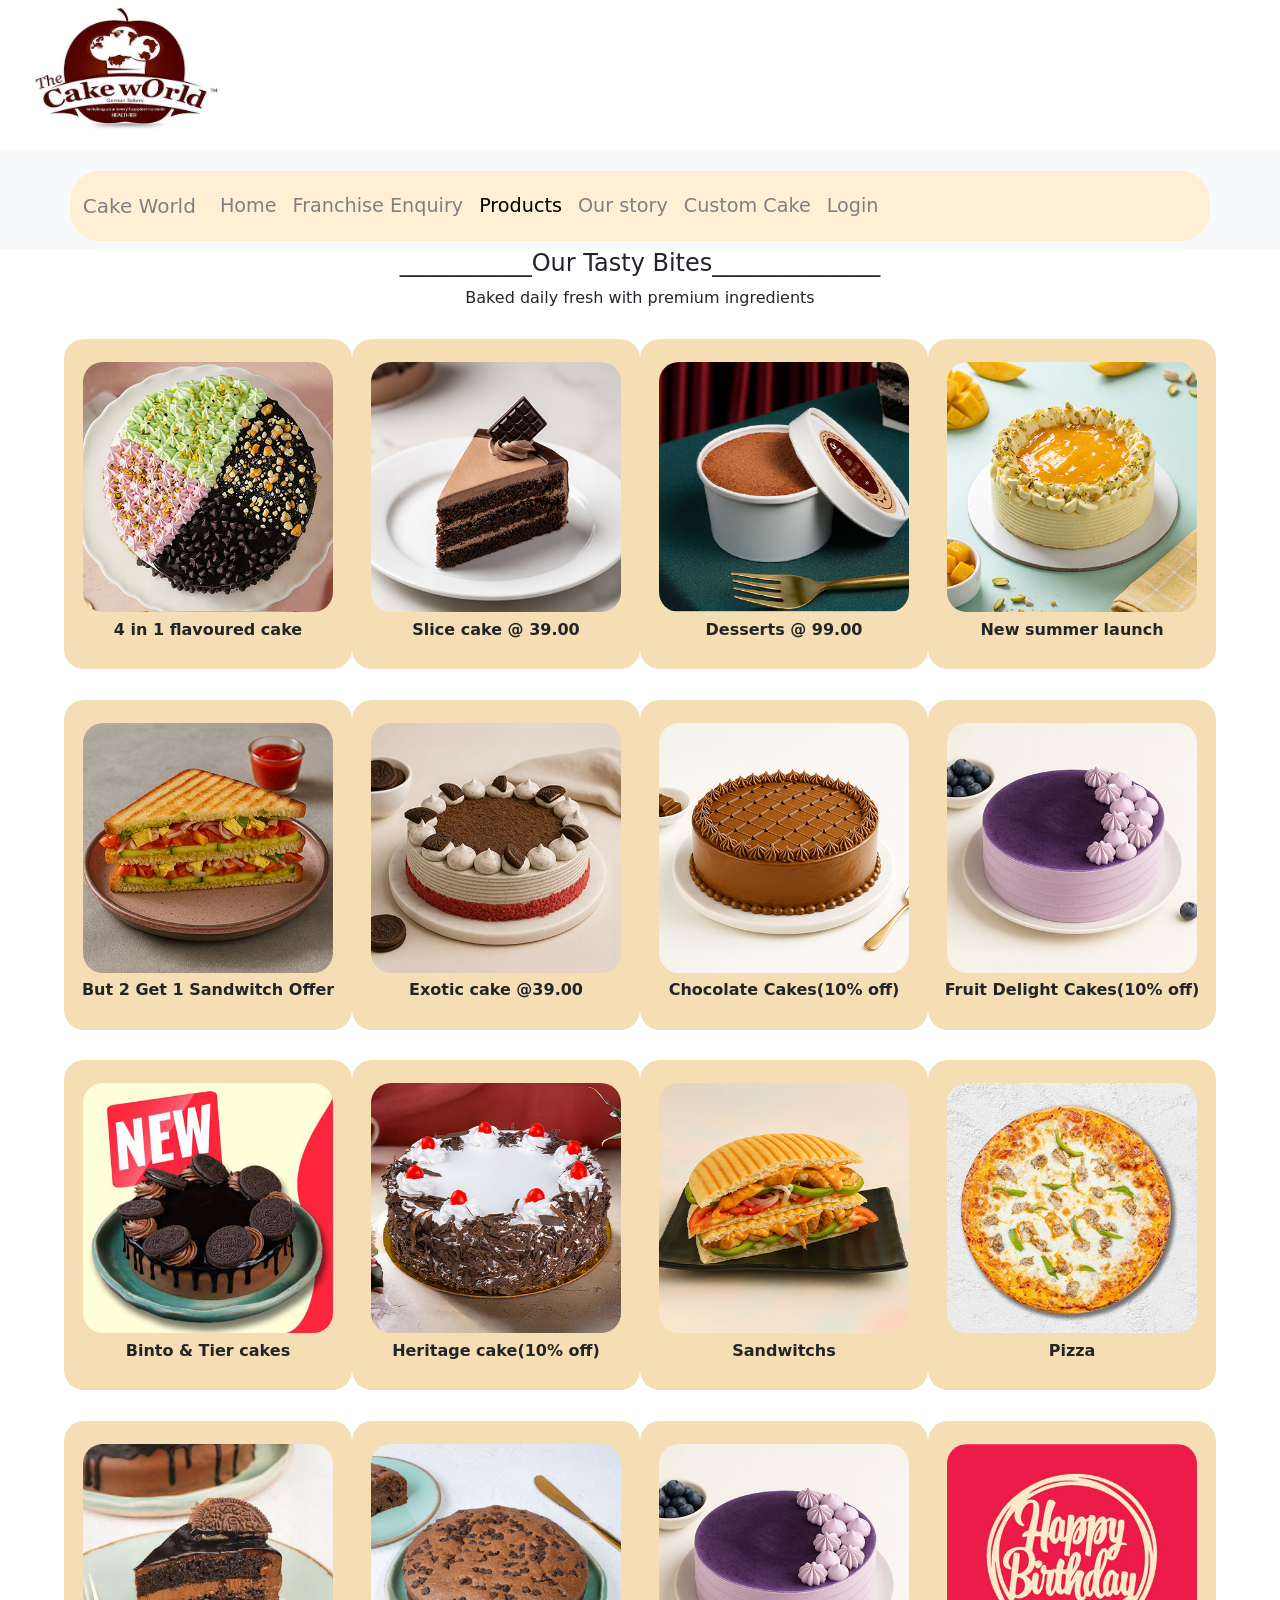
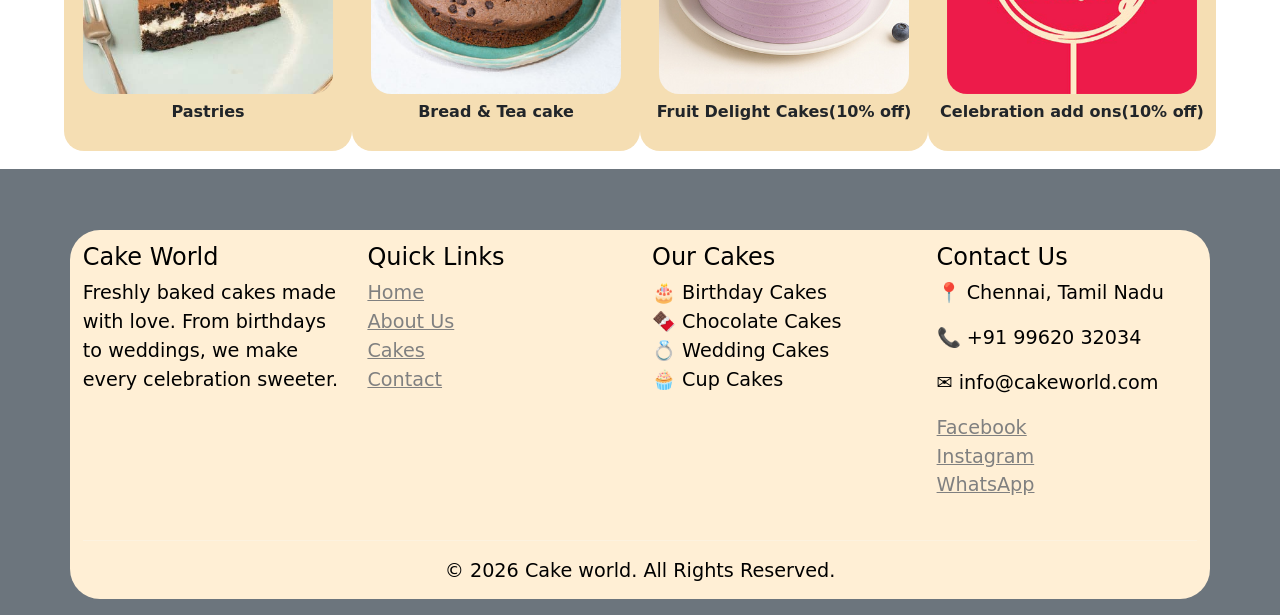
<file: products.html>
<!DOCTYPE html>
<html lang="en">
<head>
    <meta charset="UTF-8">
    <meta name="viewport" content="width=device-width, initial-scale=1.0">
    <title>Document</title>
    <link href="https://cdn.jsdelivr.net/npm/bootstrap@5.3.8/dist/css/bootstrap.min.css" rel="stylesheet" integrity="sha384-sRIl4kxILFvY47J16cr9ZwB07vP4J8+LH7qKQnuqkuIAvNWLzeN8tE5YBujZqJLB" crossorigin="anonymous">
    <link href="https://unpkg.com/aos@2.3.1/dist/aos.css" rel="stylesheet">
</head>
<style>
    body{
        overflow-x: hidden;
        padding: 0%;
        margin: 0%;
    }
    .container{
        background-color: pink;
        padding-left:3%;
        justify-content: space-evenly;
        font-size: larger;
    }
.container a{
color: grey;
justify-content: space-between;
}
.container{
    background-color: papayawhip;
    margin-top: 1%;
    border-radius: 30px;
    padding: 1%;
}
.items{
    display: flex;
    justify-content: center;
    justify-content: space-around;
    padding: 5%;
    text-align: center;
    margin-top: -4%;
}
.list p{
    margin-top: 2%;
    font-weight: bold;
}
.list{
    height: 330px;
    width: 300px;
    background-color: wheat;
    padding-top: 2%;
    border-radius: 20px;
    margin-bottom: -4%;
    cursor: pointer;
}
.list img{
    border-radius: 20px;
}
@media screen and (max-width: 600px) {
    body {
        overflow-x: hidden;
    }
    .items {
        display: flex;
        flex-direction: column;
        align-items: center;
        width: 100%;
        margin: 20px 0;
    }

    .list {
        width: 90%;
        margin-bottom: 20px;
        text-align: center;
    }

    .list img {
        width: 100%;
        max-width: 250px;
        height: auto;
        display: block;
        margin: 0 auto;
    }

    .list p {
        font-size: 15px;
        margin-top: 10px;
        padding: 0 10px;
    }
        /* Footer */
    .footer {
        text-align: center;
        padding-top: 30px !important;
        padding-bottom: 20px !important;
    }

    .footer .row {
        display: flex;
        flex-direction: column;
    }

    .footer .col-md-3,
    .footer .col-sm-6 {
        width: 100%;
        margin-bottom: 20px;
    }

    .footer h4 {
        font-size: 20px;
        margin-bottom: 10px;
    }

    .footer p,
    .footer li,
    .footer a {
        font-size: 14px;
    }

    .footer ul {
        padding-left: 0;
    }

    .social-icons a {
        display: inline-block;
        margin: 4px 0;
    }

    .footer hr {
        margin: 20px 0;
    }

    .footer .text-center p {
        font-size: 13px;
    }
}
</style>
<body>
<!--navbar-->
    <img src="assets/photos/logo1.jpg" height="150px" width="250px" alt="logo">
<nav class="navbar navbar-expand-lg bg-body-tertiary">
  <div class="container">
    <a class="navbar-brand" href="#">Cake World</a>
  <button class="navbar-toggler" type="button" data-bs-toggle="collapse" data-bs-target="#navbarNav" aria-controls="navbarNav" aria-expanded="false" aria-label="Toggle navigation">
      <span class="navbar-toggler-icon"></span>
      </button> 
    <div class="collapse navbar-collapse" id="navbarNav">
      <ul class="navbar-nav">
        <li class="nav-item">
          <a class="nav-link" aria-current="page" href="index.html">Home</a>
        </li>
        <li class="nav-item">
          <a class="nav-link" href="franchise.html">Franchise Enquiry</a>
        </li>
        <li class="nav-item">
          <a class="nav-link active" href="products.html">Products</a>
        </li>
                <li class="nav-item">
          <a class="nav-link" href="story.html">Our story</a>
        </li>
                <li class="nav-item">
          <a class="nav-link" href="custom cake.html">Custom Cake</a>
        </li>
                <li class="nav-item">
          <a class="nav-link" href="login.html">Login</a>
        </li>
      </ul>
    </div>
  </div>
</nav>
<!--items-->
<div class="item">
    <center>
    <h4>___________Our Tasty Bites______________</h4>
    <p>Baked daily fresh with premium ingredients</p>
    </center>
    </div>
    <div data-aos="fade-up">
    <div class="items">
<div class="list">
<img src="assets/photos/cake2.jpg" height="250px" width="250px" alt="cake">
<p>4 in 1 flavoured cake</p>
</div>
<div class="list">
<img src="assets/photos/cake3.jpg" height="250px" width="250px" alt="cake">
<p>Slice cake @ 39.00</p>
</div>
<div class="list">
<img src="assets/photos/cake4.jpg" height="250px" width="250px" alt="cake">
<p>Desserts @ 99.00</p>
</div>
<div class="list">
<img src="assets/photos/cake5.jpg" height="250px" width="250px" alt="cake">
<p>New summer launch</p>
</div>
</div>
    <div class="items">
<div class="list">
<img src="assets/photos/cake6.jpg" height="250px" width="250px" alt="cake">
<p>But 2 Get 1 Sandwitch Offer</p>
</div>
<div class="list">
<img src="assets/photos/cake7.jpg" height="250px" width="250px" alt="cake">
<p>Exotic cake @39.00</p>
</div>
<div class="list">
<img src="assets/photos/cake8.jpg" height="250px" width="250px" alt="cake">
<p>Chocolate Cakes(10% off)</p>
</div>
<div class="list">
<img src="assets/photos/cake9.jpg" height="250px" width="250px" alt="cake">
<p>Fruit Delight Cakes(10% off)</p>
</div>
</div>
    <div class="items">
<div class="list">
<img src="assets/photos/cake13.jpg" height="250px" width="250px" alt="cake">
<p>Binto & Tier cakes</p>
</div>
<div class="list">
<img src="assets/photos/cake14.jpg" height="250px" width="250px" alt="cake">
<p>Heritage cake(10% off)</p>
</div>
<div class="list">
<img src="assets/photos/cake15.jpg" height="250px" width="250px" alt="cake">
<p>Sandwitchs</p>
</div>
<div class="list">
<img src="assets/photos/cake16.jpg" height="250px" width="250px" alt="cake">
<p>Pizza</p>
</div>
</div>
    <div class="items">
<div class="list">
<img src="assets/photos/cake17.jpg" height="250px" width="250px" alt="cake">
<p>Pastries</p>
</div>
<div class="list">
<img src="assets/photos/cake18.jpg" height="250px" width="250px" alt="cake">
<p>Bread & Tea cake</p>
</div>
<div class="list">
<img src="assets/photos/cake9.jpg" height="250px" width="250px" alt="cake">
<p>Fruit Delight Cakes(10% off)</p>
</div>
<div class="list">
<img src="assets/photos/cake19.jpg" height="250px" width="250px" alt="cake">
<p>Celebration add ons(10% off)</p>
</div>
</div>
</div>
<footer class="footer bg-secondary text-black pt-5 pb-3">
    <div class="container">
        <div class="row">

            <!-- Column 1 -->
            <div class="col-md-3 col-sm-6 mb-4">
                <h4>Cake World</h4>
                <p>
                    Freshly baked cakes made with love. From birthdays to weddings,
                    we make every celebration sweeter.
                </p>
            </div>

            <!-- Column 2 -->
            <div class="col-md-3 col-sm-6 mb-4">
                <h4>Quick Links</h4>
                <ul class="list-unstyled">
                    <li><a href="#" class="footer-link">Home</a></li>
                    <li><a href="#" class="footer-link">About Us</a></li>
                    <li><a href="#" class="footer-link">Cakes</a></li>
                    <li><a href="#" class="footer-link">Contact</a></li>
                </ul>
            </div>

            <!-- Column 3 -->
            <div class="col-md-3 col-sm-6 mb-4">
                <h4>Our Cakes</h4>
                <ul class="list-unstyled">
                    <li>🎂 Birthday Cakes</li>
                    <li>🍫 Chocolate Cakes</li>
                    <li>💍 Wedding Cakes</li>
                    <li>🧁 Cup Cakes</li>
                </ul>
            </div>

            <!-- Column 4 -->
            <div class="col-md-3 col-sm-6 mb-4">
                <h4>Contact Us</h4>
                <p>📍 Chennai, Tamil Nadu</p>
                <p>📞 +91 99620 32034</p>
                <p>✉️ info@cakeworld.com</p>

                <div class="social-icons">
                    <a href="#  " class="footer-link">Facebook</a><br>
                    <a href="#" class="footer-link">Instagram</a><br>
                    <a href="#" class="footer-link">WhatsApp</a>
                </div>
            </div>

        </div>

        <hr class="border-light">

        <div class="text-center">
            <p class="mb-0">
                © 2026 Cake world. All Rights Reserved.
            </p>
        </div>
    </div>
</footer>
<script src="https://cdn.jsdelivr.net/npm/bootstrap@5.3.8/dist/js/bootstrap.bundle.min.js"></script>
<script>
    const carousel = document.querySelector('#cardCarousel');
    const bsCarousel = new bootstrap.Carousel(carousel, {
        interval: 2000, // Change every 2 seconds
        ride: 'carousel',
        pause: false,
        wrap: true
    });
</script>
<script src="https://unpkg.com/aos@2.3.1/dist/aos.js"></script>
<script>
    AOS.init({ duration: 900, once: true });
  </script>
</body>
</html>
</file>
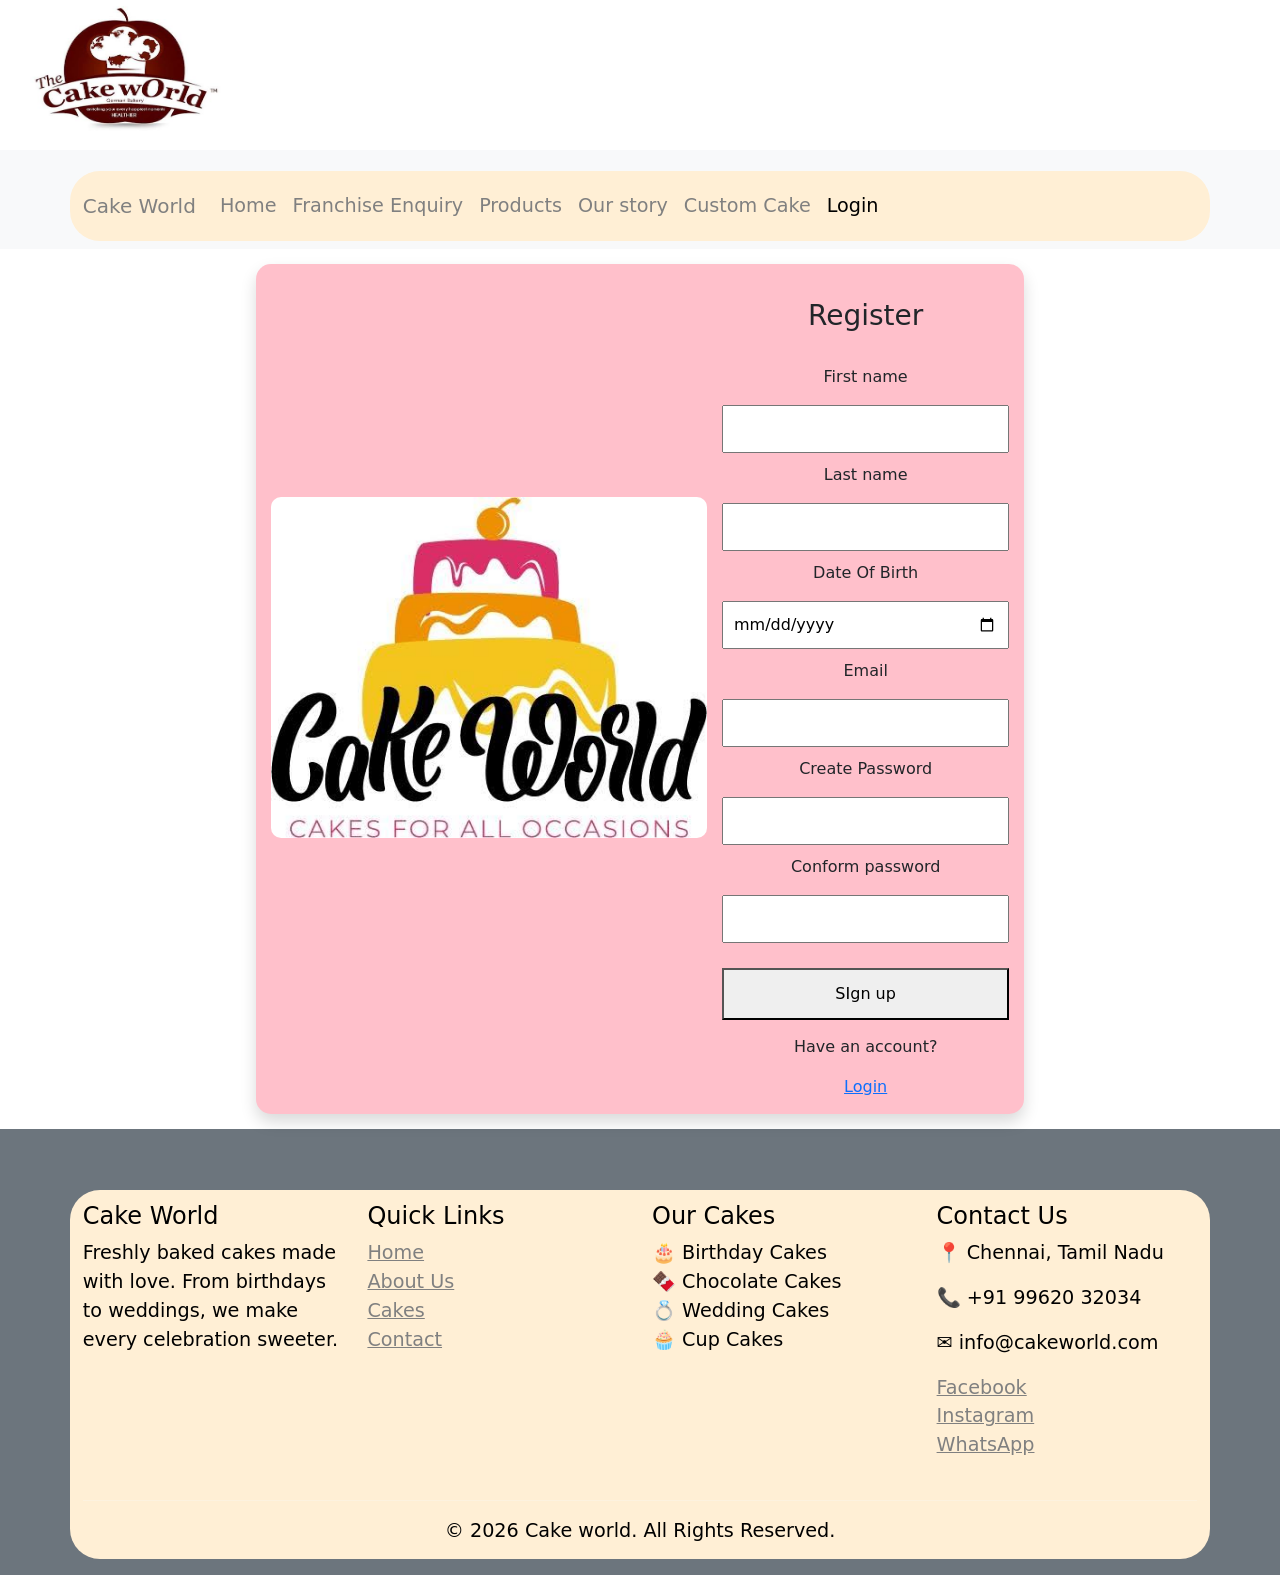
<file: register.html>
<!DOCTYPE html>
<html lang="en">
<head>
    <meta charset="UTF-8">
    <meta name="viewport" content="width=device-width, initial-scale=1.0">
    <title>Document</title>
    <link href="https://cdn.jsdelivr.net/npm/bootstrap@5.3.8/dist/css/bootstrap.min.css" rel="stylesheet" integrity="sha384-sRIl4kxILFvY47J16cr9ZwB07vP4J8+LH7qKQnuqkuIAvNWLzeN8tE5YBujZqJLB" crossorigin="anonymous">
    <link href="https://unpkg.com/aos@2.3.1/dist/aos.css" rel="stylesheet">
</head>
<style>
    body{
        overflow-x: hidden;
        padding: 0%;
        margin: 0%;
    }
    .container{
        background-color: pink;
        padding-left:3%;
        justify-content: space-evenly;
        font-size: larger;
    }
.container a{
color: grey;
justify-content: space-between;
}
.container{
    background-color: papayawhip;
    margin-top: 1%;
    border-radius: 30px;
    padding: 1%;
}
    .login{
        display: flex;
        width: 60%;
        margin: 15px auto;
        padding: 15px;
        text-align: center;
        border-radius: 15px;
        background-color: pink;
        justify-content: center;
    }

    .login1 img{
        width: 100%;
        height: auto;
        border-radius: 10px;
        margin-top: 50%;
        
    }

    .login2{
        margin: 20px 0 0 0;
        margin-left: 2%;
    }

    .login2 h2{
        font-size: 28px;
    }

    .login2 input{
        width: 100%;
        padding: 10px;
        margin-bottom: 10px;
    }

    .login2 button{
        width: 100%;
        margin: 15px 0;
        padding: 12px;
        font-size: 16px;
    }
    @media screen and (max-width: 600px) {

    /* Register Container */
    .login {
        width: 95%;
        margin: 20px auto;
        padding: 15px;
        display: flex;
        flex-direction: column;
        align-items: center;
    }

    /* Image Section */
    .login1 {
        width: 100%;
        text-align: center;
        margin-bottom: 20px;
    }

    .login1 img {
        width: 100%;
        height: auto;
        max-width: 350px;
        border-radius: 10px;
    }

    /* Form Section */
    .login2 {
        width: 100%;
        text-align: center;
    }

    .login2 h2 {
        font-size: 28px;
        margin-bottom: 15px;
    }

    .login2 p {
        font-size: 14px;
        text-align: left;
        margin-bottom: 5px;
    }

    .login2 input {
        width: 100%;
        padding: 10px;
        margin-bottom: 15px;
        box-sizing: border-box;
        border-radius: 5px;
    }

    .login2 button {
        width: 100%;
        padding: 12px;
        font-size: 16px;
        margin-bottom: 15px;
    }

    .login2 a {
        font-size: 14px;
    }

    /* Footer */
    .footer {
        text-align: center;
        padding-top: 30px !important;
        padding-bottom: 20px !important;
    }

    .footer .row {
        display: flex;
        flex-direction: column;
    }

    .footer .col-md-3,
    .footer .col-sm-6 {
        width: 100%;
        margin-bottom: 20px;
    }

    .footer h4 {
        font-size: 20px;
        margin-bottom: 10px;
    }

    .footer p,
    .footer li,
    .footer a {
        font-size: 14px;
    }

    .footer ul {
        padding-left: 0;
    }

    .social-icons a {
        display: inline-block;
        margin: 4px 0;
    }

    .footer hr {
        margin: 20px 0;
    }

    .footer .text-center p {
        font-size: 13px;
    }
}
</style>
<body>
<!--navbar-->
    <img src="assets/photos/logo1.jpg" height="150px" width="250px" alt="logo">
<nav class="navbar navbar-expand-lg bg-body-tertiary">
  <div class="container">
    <a class="navbar-brand" href="#">Cake World</a>
 <button class="navbar-toggler" type="button" data-bs-toggle="collapse" data-bs-target="#navbarNav" aria-controls="navbarNav" aria-expanded="false" aria-label="Toggle navigation">
      <span class="navbar-toggler-icon"></span>
      </button>  
    <div class="collapse navbar-collapse" id="navbarNav">
      <ul class="navbar-nav">
        <li class="nav-item">
          <a class="nav-link" aria-current="page" href="index.html">Home</a>
        </li>
        <li class="nav-item">
          <a class="nav-link" href="franchise.html">Franchise Enquiry</a>
        </li>
        <li class="nav-item">
          <a class="nav-link" href="products.html">Products</a>
        </li>
                <li class="nav-item">
          <a class="nav-link" href="story.html">Our story</a>
        </li>
                <li class="nav-item">
          <a class="nav-link" href="custom cake.html">Custom Cake</a>
        </li>
                <li class="nav-item">
          <a class="nav-link active" href="login.html">Login</a>
        </li>
      </ul>
    </div>
  </div>
</nav>
<div data-aos="flip-up">
   <div class="login shadow">
<div class="login1">
<img src="assets/photos/cake20.jpg" width="400px" height="100px" alt="harvest">
</div>
<div class="login2">
<div data-aos="flip-left">
<h2>Register</h2><br>
<p>First name</p>
<input type="text">
<p>Last name</p>
<input type="text">
<p>Date Of Birth</p>
<input type="date">
<p>Email</p>
<input type="text">
<p>Create Password</p>
<input type="text">
<p>Conform password</p>
<input type="text">
<button>SIgn up</button><br>
<p>Have an account?</p> 
<a href="login.html">Login</a>
</div>
</div>
</div>
</div>
<footer class="footer bg-secondary text-black pt-5 pb-3">
    <div class="container">
        <div class="row">

            <!-- Column 1 -->
            <div class="col-md-3 col-sm-6 mb-4">
                <h4>Cake World</h4>
                <p>
                    Freshly baked cakes made with love. From birthdays to weddings,
                    we make every celebration sweeter.
                </p>
            </div>

            <!-- Column 2 -->
            <div class="col-md-3 col-sm-6 mb-4">
                <h4>Quick Links</h4>
                <ul class="list-unstyled">
                    <li><a href="#" class="footer-link">Home</a></li>
                    <li><a href="#" class="footer-link">About Us</a></li>
                    <li><a href="#" class="footer-link">Cakes</a></li>
                    <li><a href="#" class="footer-link">Contact</a></li>
                </ul>
            </div>

            <!-- Column 3 -->
            <div class="col-md-3 col-sm-6 mb-4">
                <h4>Our Cakes</h4>
                <ul class="list-unstyled">
                    <li>🎂 Birthday Cakes</li>
                    <li>🍫 Chocolate Cakes</li>
                    <li>💍 Wedding Cakes</li>
                    <li>🧁 Cup Cakes</li>
                </ul>
            </div>

            <!-- Column 4 -->
            <div class="col-md-3 col-sm-6 mb-4">
                <h4>Contact Us</h4>
                <p>📍 Chennai, Tamil Nadu</p>
                <p>📞 +91 99620 32034</p>
                <p>✉️ info@cakeworld.com</p>

                <div class="social-icons">
                    <a href="#  " class="footer-link">Facebook</a><br>
                    <a href="#" class="footer-link">Instagram</a><br>
                    <a href="#" class="footer-link">WhatsApp</a>
                </div>
            </div>

        </div>

        <hr class="border-light">

        <div class="text-center">
            <p class="mb-0">
                © 2026 Cake world. All Rights Reserved.
            </p>
        </div>
    </div>
</footer>
<script src="https://cdn.jsdelivr.net/npm/bootstrap@5.3.8/dist/js/bootstrap.bundle.min.js"></script>
<script>
    const carousel = document.querySelector('#cardCarousel');
    const bsCarousel = new bootstrap.Carousel(carousel, {
        interval: 2000, // Change every 2 seconds
        ride: 'carousel',
        pause: false,
        wrap: true
    });
</script>
<script src="https://unpkg.com/aos@2.3.1/dist/aos.js"></script>
<script>
    AOS.init({ duration: 900, once: true });
  </script>
</body>
</html>
</file>
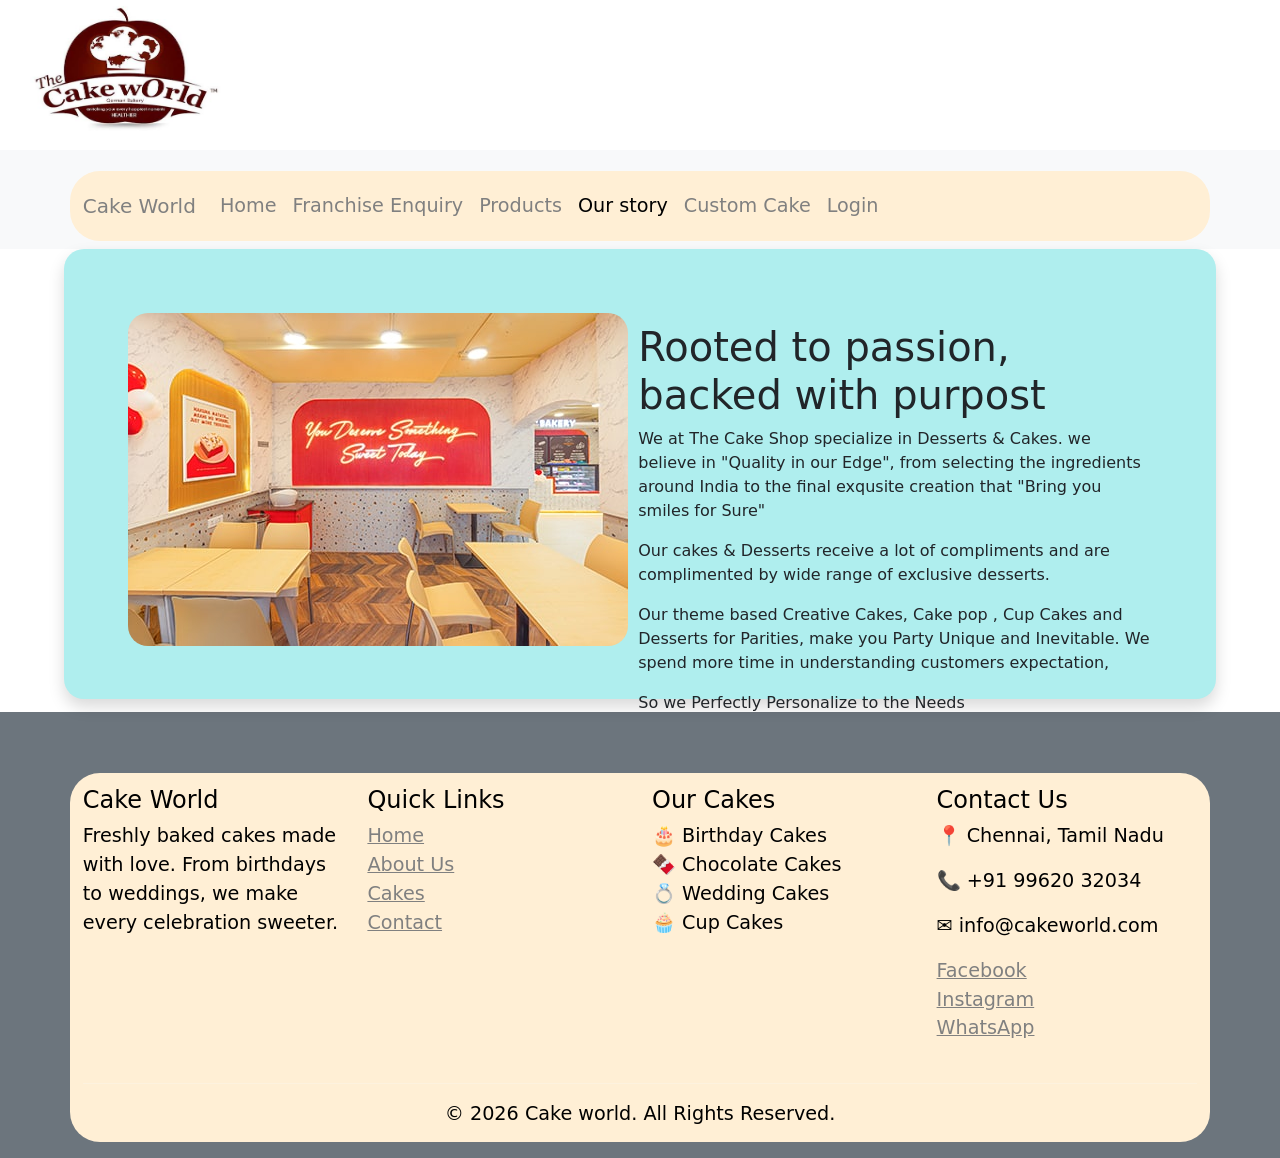
<file: story.html>
<!DOCTYPE html>
<html lang="en">
<head>
    <meta charset="UTF-8">
    <meta name="viewport" content="width=device-width, initial-scale=1.0">
    <title>Document</title>
    <link href="https://cdn.jsdelivr.net/npm/bootstrap@5.3.8/dist/css/bootstrap.min.css" rel="stylesheet" integrity="sha384-sRIl4kxILFvY47J16cr9ZwB07vP4J8+LH7qKQnuqkuIAvNWLzeN8tE5YBujZqJLB" crossorigin="anonymous">
    <link href="https://unpkg.com/aos@2.3.1/dist/aos.css" rel="stylesheet">
</head>
<style>
    body{
        overflow-x: hidden;
        padding: 0%;
        margin: 0%;
    }
    .container{
        background-color: pink;
        padding-left:3%;
        justify-content: space-evenly;
        font-size: larger;
    }
.container a{
color: grey;
justify-content: space-between;
}
.container{
    background-color: papayawhip;
    margin-top: 1%;
    border-radius: 30px;
    padding: 1%;
}
.story{
    display: flex;
    padding: 5%;
    background-color: paleturquoise;
    width: 90%;
    height: 450px;
    margin-left: 5%;
    border-radius: 20px;
    margin-bottom: 1%;
}
.story .notes{
    margin-left: 1%;
    margin-top: 1%;
}
.story img{
    border-radius: 20px;
}
@media screen and (max-width: 1000px) {
    body {
        overflow-x: hidden;
    }
    .story {
        display: flex;
        flex-direction: row;
        align-items: center;
        padding: 20px;
        margin: 20px;
        text-align: center;
        height: auto;
    }

    .img {
        width: 100%;
    }

    .img img {
        width: 100%;
        max-width: 700px;
        height: auto;
        display: block;
        margin: 0 auto 20px;
        border-radius: 10px;
    }

    .notes {
        width: 100%;
    }

    .notes h1 {
        font-size: 32px;
        margin-bottom: 15px;
    }

    .notes p {
        font-size: 16px;
        line-height: 1.8;
        padding: 0 10px;
        text-align: justify;
    }
}
/* Mobile View */
@media screen and (max-width: 600px) {

    .story {
        display: flex;
        flex-direction: column;
        padding: 15px;
        margin: 10px;
        text-align: center;
        height: 750px;
        justify-content: space-around;
        margin: 5%;
    }

    .img img {
        width: 300px;
        height: 300px;
        display: block;
        margin: 0 auto 20px;
        border-radius: 10px;
    }

    .notes {
        width: 100%;
    }

    .notes h1 {
        font-size: 24px;
        margin-bottom: 15px;
    }

    .notes p {
        font-size: 14px;
        line-height: 1.7;
        text-align: justify;
        padding: 0 5px;
    }
        /* Footer */
    .footer {
        text-align: center;
        padding-top: 30px !important;
        padding-bottom: 20px !important;
    }

    .footer .row {
        flex-direction: column;
    }

    .footer .col-md-3,
    .footer .col-sm-6 {
        width: 100%;
        margin-bottom: 20px;
    }

    .footer h4 {
        font-size: 20px;
        margin-bottom: 10px;
    }

    .footer p,
    .footer li,
    .footer a {
        font-size: 14px;
    }

    .footer ul {
        padding-left: 0;
    }

    .social-icons a {
        display: inline-block;
        margin: 5px 0;
    }

    .footer hr {
        margin: 20px 0;
    }

    .footer .text-center p {
        font-size: 13px;
 
}}
</style>
<body>
<!--navbar-->
    <img src="assets/photos/logo1.jpg" height="150px" width="250px" alt="logo">
<nav class="navbar navbar-expand-lg bg-body-tertiary">
  <div class="container">
    <a class="navbar-brand" href="#">Cake World</a>
 <button class="navbar-toggler" type="button" data-bs-toggle="collapse" data-bs-target="#navbarNav" aria-controls="navbarNav" aria-expanded="false" aria-label="Toggle navigation">
      <span class="navbar-toggler-icon"></span>
      </button>  
    <div class="collapse navbar-collapse" id="navbarNav">
      <ul class="navbar-nav">
        <li class="nav-item">
          <a class="nav-link" aria-current="page" href="index.html">Home</a>
        </li>
        <li class="nav-item">
          <a class="nav-link" href="franchise.html">Franchise Enquiry</a>
        </li>
        <li class="nav-item">
          <a class="nav-link" href="products.html">Products</a>
        </li>
                <li class="nav-item">
          <a class="nav-link active" href="story.html">Our story</a>
        </li>
                <li class="nav-item">
          <a class="nav-link" href="custom cake.html">Custom Cake</a>
        </li>
                <li class="nav-item">
          <a class="nav-link" href="login.html">Login</a>
        </li>
      </ul>
    </div>
  </div>
</nav>
<div data-aos="flip-up">
<div class="story shadow">
    <div class="img">
    <img src="assets/photos/story.jpg" alt="#">
    </div>
    <div class="notes">
        <h1>Rooted to passion, backed with purpost</h1>
        <p>We at The Cake Shop specialize in Desserts & Cakes. we believe in "Quality in our Edge", from selecting the ingredients around India to the final exqusite creation that "Bring you smiles for Sure"</p>
        <p>Our cakes & Desserts receive a lot of compliments and are complimented by wide range of exclusive desserts.</p>
        <p>Our theme based Creative Cakes, Cake pop , Cup Cakes and Desserts for Parities, make you Party Unique and Inevitable. We spend more time in understanding customers expectation,</p>
        <p>So we Perfectly Personalize to the Needs</p>
    </div>
</div>
</div>
<footer class="footer bg-secondary text-black pt-5 pb-3">
    <div class="container">
        <div class="row">

            <!-- Column 1 -->
            <div class="col-md-3 col-sm-6 mb-4">
                <h4>Cake World</h4>
                <p>
                    Freshly baked cakes made with love. From birthdays to weddings,
                    we make every celebration sweeter.
                </p>
            </div>

            <!-- Column 2 -->
            <div class="col-md-3 col-sm-6 mb-4">
                <h4>Quick Links</h4>
                <ul class="list-unstyled">
                    <li><a href="#" class="footer-link">Home</a></li>
                    <li><a href="#" class="footer-link">About Us</a></li>
                    <li><a href="#" class="footer-link">Cakes</a></li>
                    <li><a href="#" class="footer-link">Contact</a></li>
                </ul>
            </div>

            <!-- Column 3 -->
            <div class="col-md-3 col-sm-6 mb-4">
                <h4>Our Cakes</h4>
                <ul class="list-unstyled">
                    <li>🎂 Birthday Cakes</li>
                    <li>🍫 Chocolate Cakes</li>
                    <li>💍 Wedding Cakes</li>
                    <li>🧁 Cup Cakes</li>
                </ul>
            </div>

            <!-- Column 4 -->
            <div class="col-md-3 col-sm-6 mb-4">
                <h4>Contact Us</h4>
                <p>📍 Chennai, Tamil Nadu</p>
                <p>📞 +91 99620 32034</p>
                <p>✉️ info@cakeworld.com</p>

                <div class="social-icons">
                    <a href="#  " class="footer-link">Facebook</a><br>
                    <a href="#" class="footer-link">Instagram</a><br>
                    <a href="#" class="footer-link">WhatsApp</a>
                </div>
            </div>

        </div>

        <hr class="border-light">

        <div class="text-center">
            <p class="mb-0">
                © 2026 Cake world. All Rights Reserved.
            </p>
        </div>
    </div>
</footer>
<script src="https://cdn.jsdelivr.net/npm/bootstrap@5.3.8/dist/js/bootstrap.bundle.min.js"></script>
<script>
    const carousel = document.querySelector('#cardCarousel');
    const bsCarousel = new bootstrap.Carousel(carousel, {
        interval: 2000, // Change every 2 seconds
        ride: 'carousel',
        pause: false,
        wrap: true
    });
</script>
<script src="https://unpkg.com/aos@2.3.1/dist/aos.js"></script>
<script>
    AOS.init({ duration: 900, once: true });
  </script>
</body>
</html>
</file>
